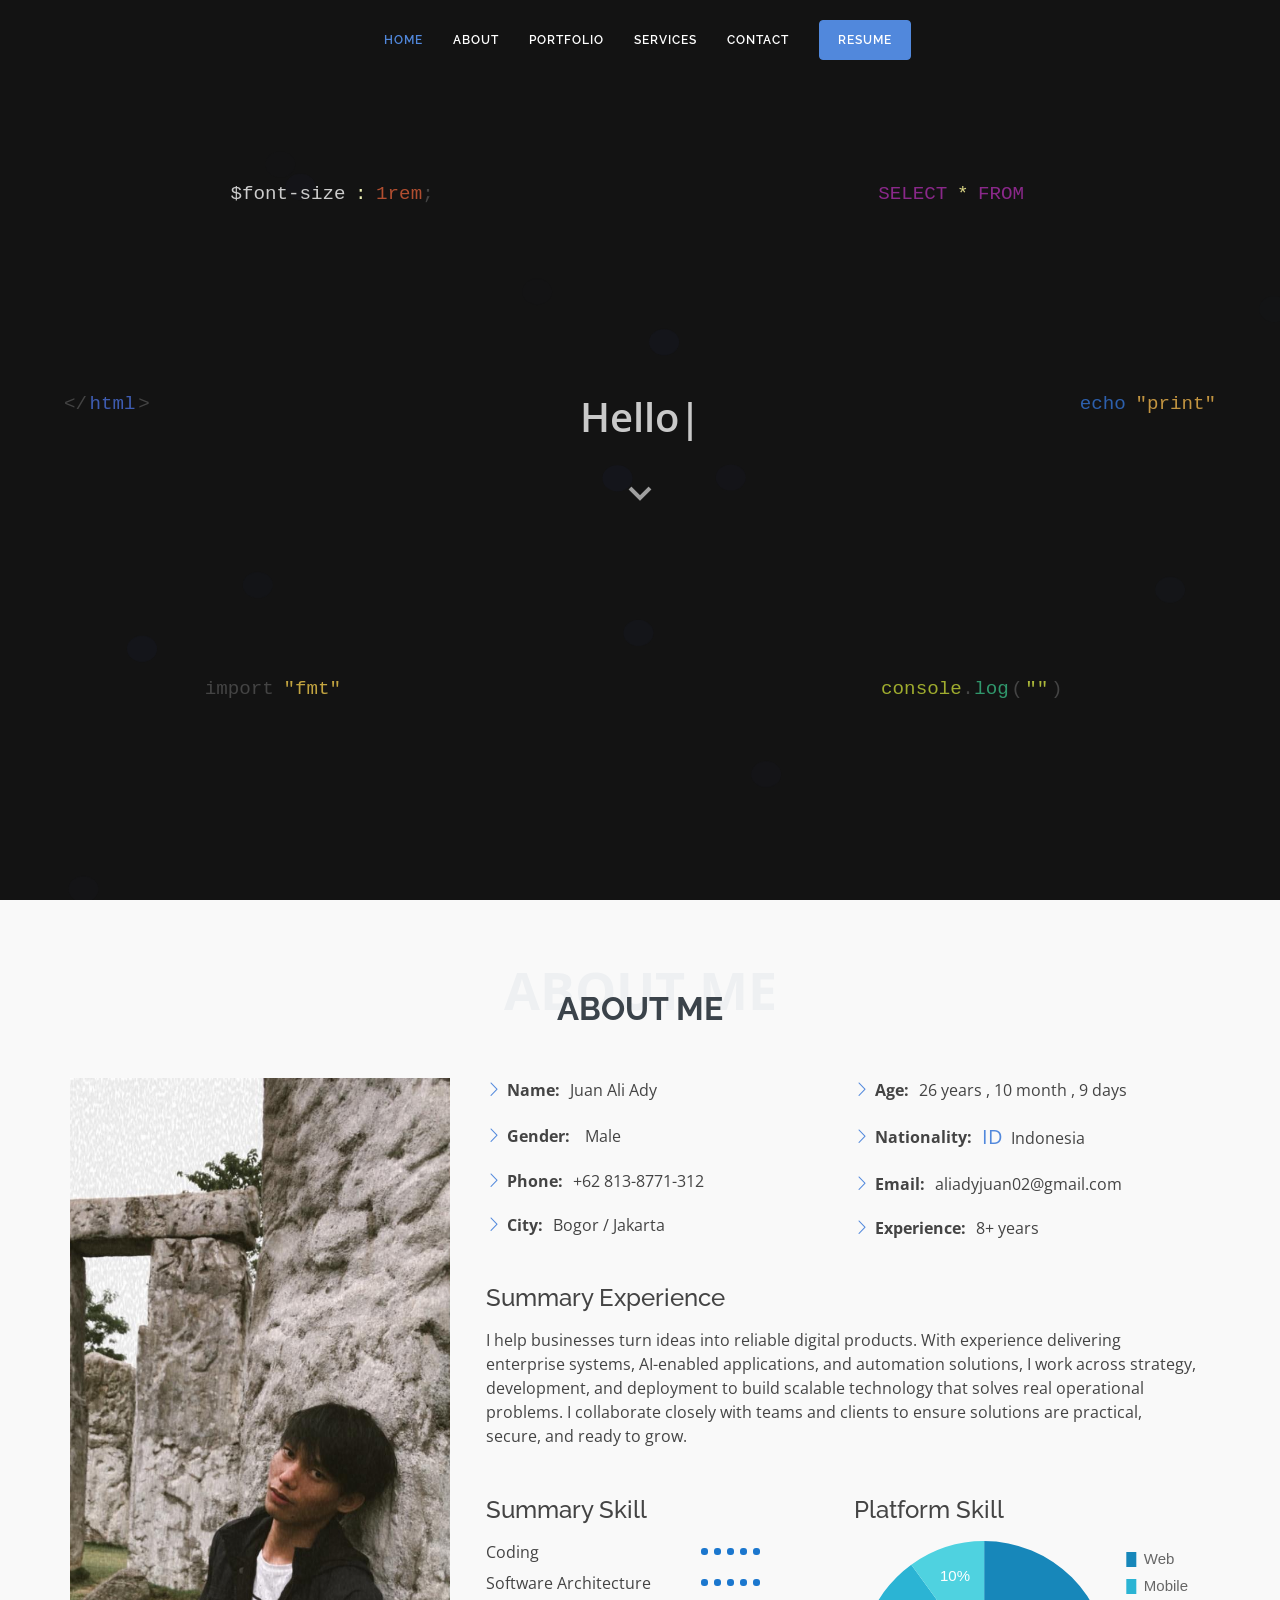
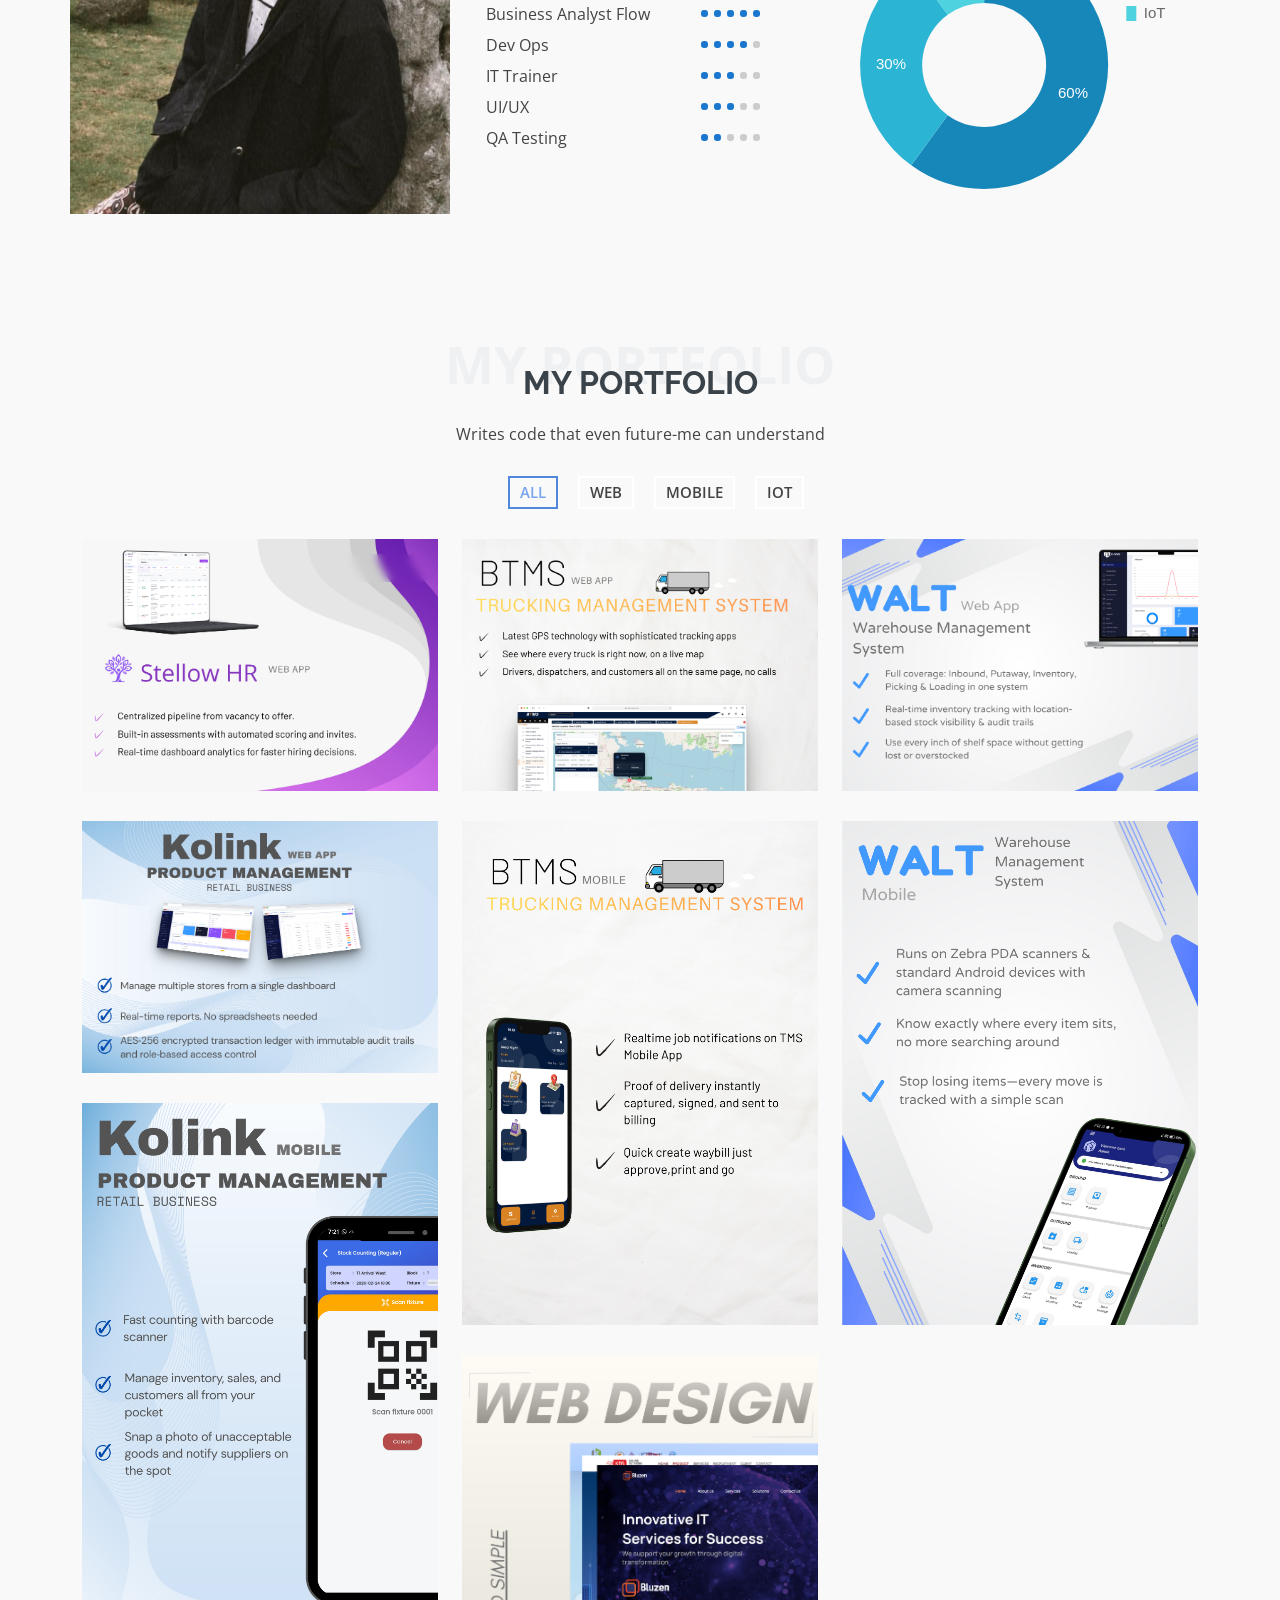
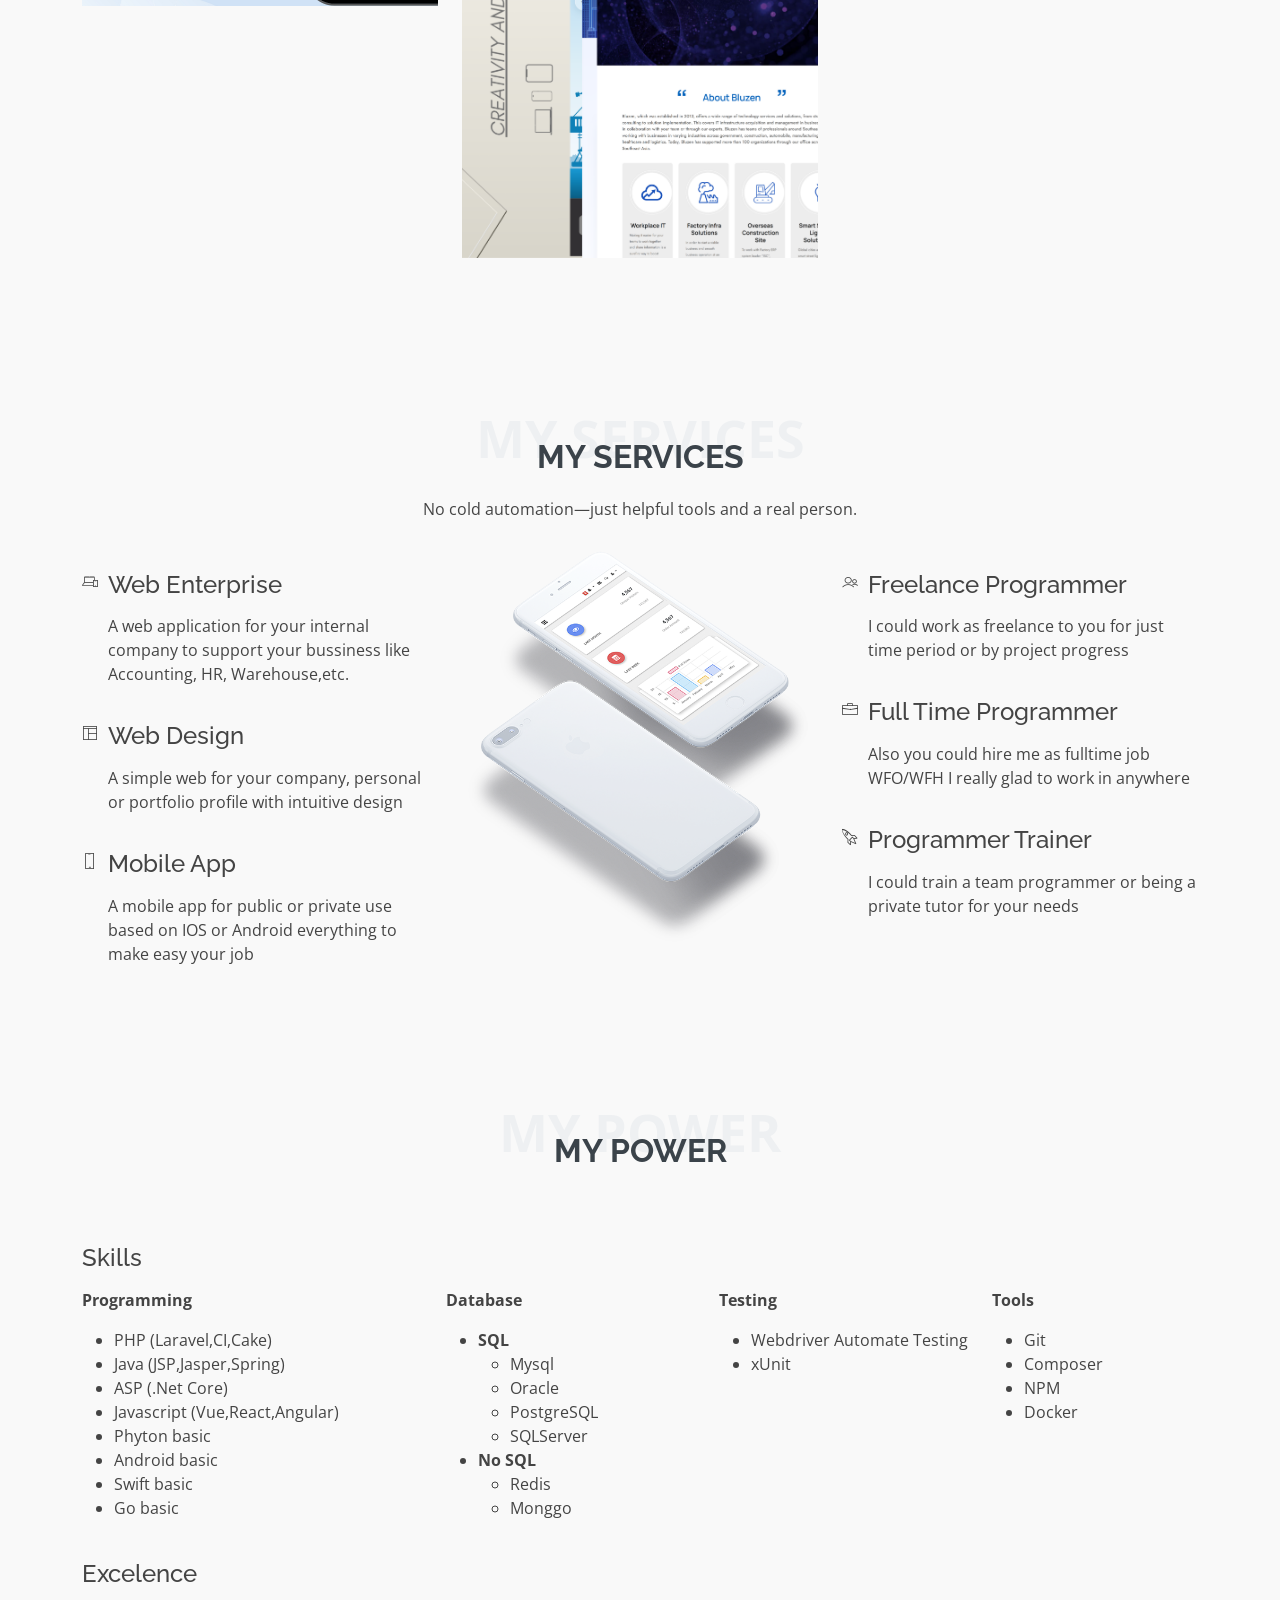
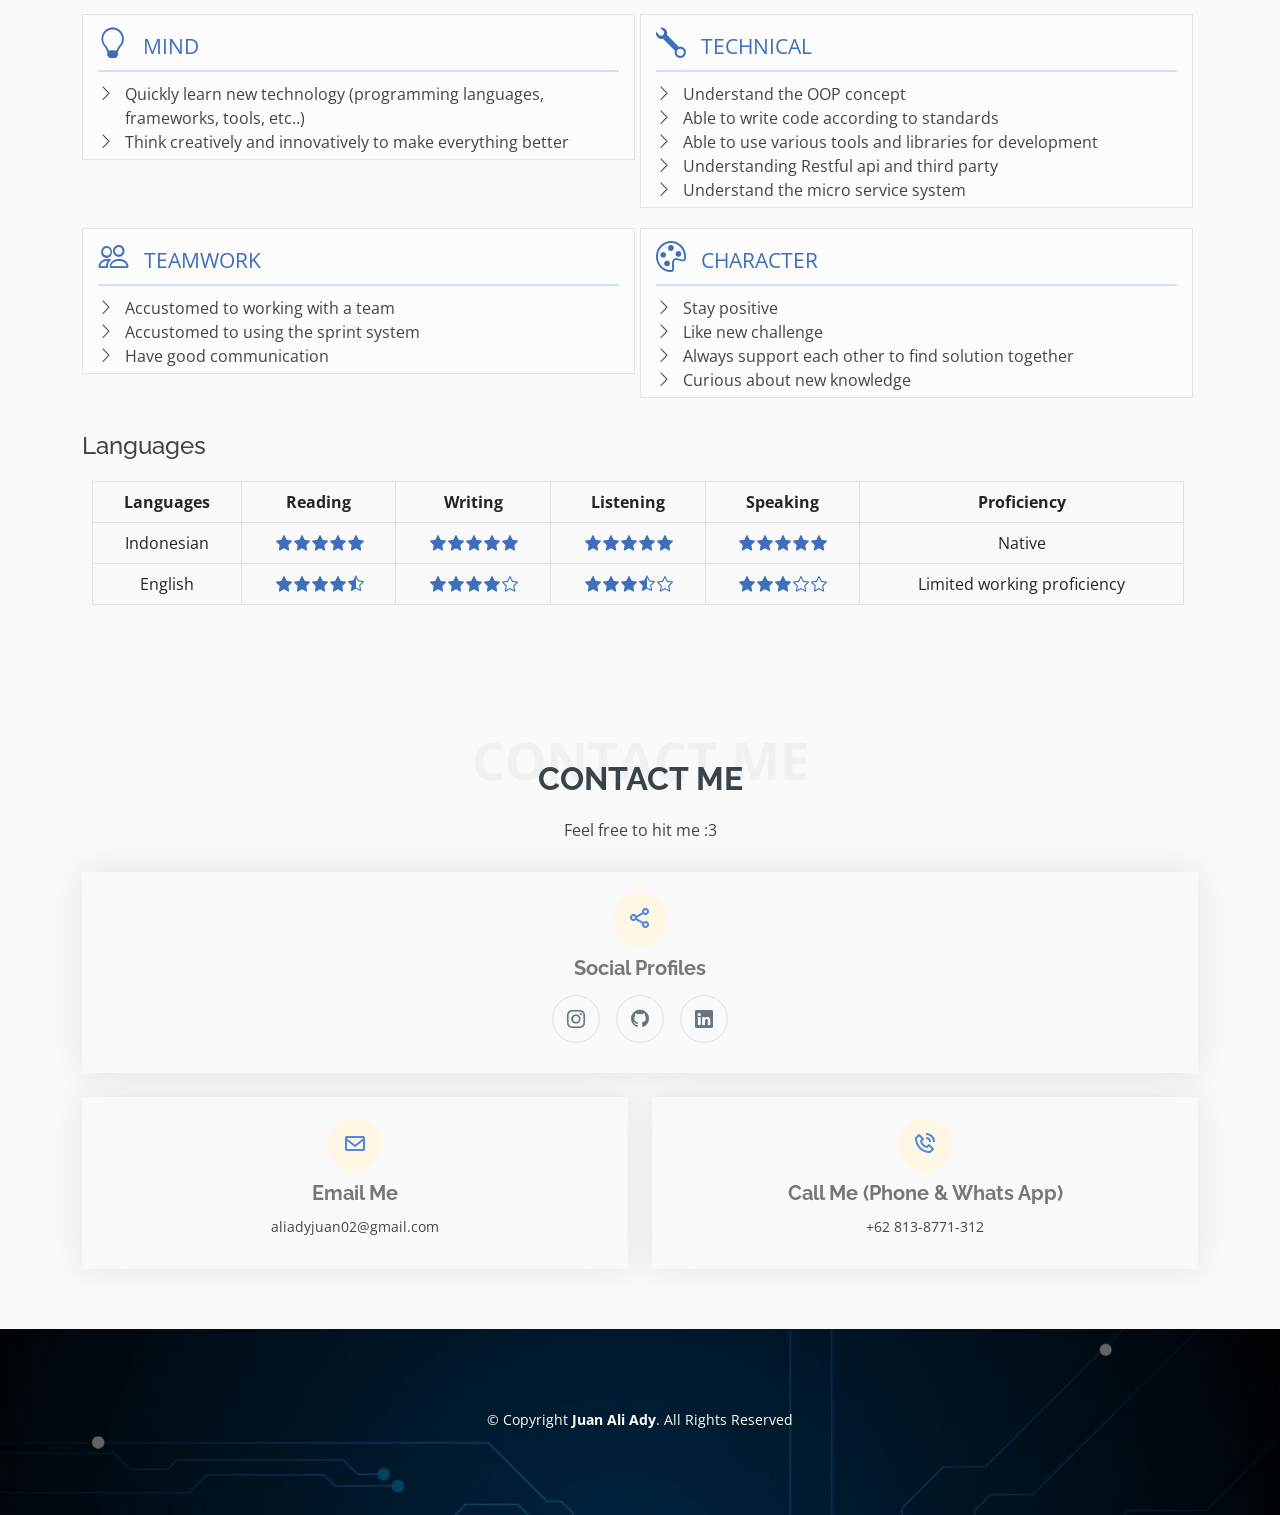
<file: index.html>
﻿<!DOCTYPE html>
<html lang="en">

<head>
  <meta charset="utf-8">
  <meta content="width=device-width, initial-scale=1.0" name="viewport">

  <title>Juan Ali Ady | Home</title>
  <meta content="" name="description">
  <meta content="" name="keywords">

  <!-- Favicons -->
  <link href="assets/img/favicon.ico" rel="icon">
  <link href="assets/img/apple-touch-icon.png" rel="apple-touch-icon">

  <!-- Google Fonts -->
  <link rel="preconnect" href="https://fonts.googleapis.com">
  <link rel="preconnect" href="https://fonts.gstatic.com" crossorigin>
  <link href="https://fonts.googleapis.com/css2?family=Poppins:wght@300&display=swap" rel="stylesheet">
  <link href="https://fonts.googleapis.com/css?family=Open+Sans:300,300i,400,400i,600,600i,700,700i|Raleway:300,300i,400,400i,500,500i,600,600i,700,700i|Satisfy" rel="stylesheet">

  <!-- Vendor CSS Files -->
  <link href="assets/vendor/bootstrap/css/bootstrap.min.css" rel="stylesheet">
  <link href="assets/vendor/bootstrap-icons/bootstrap-icons.css" rel="stylesheet">
  <link href="assets/fonts/line-icons.css" rel="stylesheet">
  <!-- Boxicons -->
  <link href="assets/vendor/boxicons/css/boxicons.min.css" rel="stylesheet">
  <link href="assets/vendor/glightbox/css/glightbox.min.css" rel="stylesheet">
  <link href="assets/vendor/swiper/swiper-bundle.min.css" rel="stylesheet">

  <!-- Template Main CSS File -->
  <link href="assets/css/style.css" rel="stylesheet">
  <link href="assets/css/custom.css" rel="stylesheet">

  <!-- =======================================================
  * Template Name: Laura - v4.3.0
  * Template URL: https://bootstrapmade.com/laura-free-creative-bootstrap-theme/
  * Author: BootstrapMade.com
  * License: https://bootstrapmade.com/license/
  ======================================================== -->
</head>

<body>
  
  <!-- ======= Header ======= -->
  <header id="header" class="fixed-top d-flex justify-content-center align-items-center header-transparent">

    <nav id="navbar" class="navbar">
      <ul>
        <li><a class="nav-link scrollto active" href="#hero">Home</a></li>
        <li><a class="nav-link scrollto" href="#about">About</a></li>
        <li><a class="nav-link scrollto " href="#portfolio">Portfolio</a></li>
        <li><a class="nav-link scrollto" href="#services">Services</a></li>
        <li><a class="nav-link scrollto" href="#contact">Contact</a></li>
        <li><a class="nav-link resume-btn" href="https://drive.google.com/file/d/1owgKoF2Ku5HSDx221BEok66FUYMgCGmO/view?usp=sharing" target="_blank">Resume</a></li>
      </ul>
      <i class="bi bi-list mobile-nav-toggle"></i>
    </nav><!-- .navbar -->

  </header><!-- End Header -->

  <!-- ======= Hero Section ======= -->
  <section id="hero">
    <div id="particles-js"></div> <!-- stats - count particles --> 
    <!-- <div class="count-particles"> </div> -->
      <!-- <span class="js-count-particles">--</span> particles </div> -->
    <div class="hero-container">
      <!-- <span class="hero-subtitle">Hi</span>  -->
      <p class="hero-subtitle"><span class="typed" data-typed-items="Hello || My name is Juan Ali Ady || I am Software Developer || Nice to meet you XD"></span></p>
      <a href="#about" class="btn-scroll scrollto" title="Scroll Down"><i class="bx bx-chevron-down"></i></a>
      <span id="python-text" class="decoration-text floating-1">
        <span style="color: #883577;"> def</span> 
        <span style="color: #b5bd4a;">fib</span>
        (<span style="color: #d09345;">n</span>):
      </span>

      <span id="sql-text" class="decoration-text">
        <span style="color: #8a288a;">SELECT</span> 
        <span style="color: #dbd685;">*</span>
        <span style="color: #8a288a;">FROM</span>
      </span>

      <span id="sass-text" class="decoration-text">
        <span style="color: #cccccc;">$font-size</span> 
        <span style="color: #ecf0b4;">:</span>
        <span style="color: #b14e30;"> 1rem</span>;
      </span>

      <span id="html-text" class="decoration-text">
        &lt;/
        <span style="color: #3e5cb1;margin-left: -7px;">html</span>
        <span style="margin-left: -7px;">&gt;</span>
      </span>

      <span id="go-text" class="decoration-text">
        import
        <span style="color: #c2a440;">"fmt"</span>
      </span>

      <span id="php-text" class="decoration-text">
        <span style="color: #2d60ad;">echo </span>
        <span style="color: #c29440">"print"</span>
      </span>

      <span id="js-text" class="decoration-text">
        <span style="color: #9fac2e;">console</span>
        <span style="margin-left: -9px;">.</span>
        <span style="color: #30976c;margin-left: -9px;">log </span>
        <span style="margin-left: -7px;">(</span>
        <span style="color: #adb93a;margin-left: -7px;">"" </span>
        <span style="margin-left: -7px;">)</span>
        
        
      </span>

      <span id="c-sharp-text" class="decoration-text">
        <span style="color: #2c1e80;">public class</span>
        <span style="color: #30976c;">List</span>
        <span style="margin-left: -9px;">&lt;</span>
        <span style="color: #a57f2e;margin-left: -9px;">T</span>
        <span style="margin-left: -9px;">&gt;</span>
        <span style="margin-left: -7px;">{ }</span>
      </span>
    </div>
  </section><!-- End Hero -->

  <main id="main">

    <!-- ======= About Me Section ======= -->
    <section id="about" class="about">
      <div class="container">

        <div class="section-title">
          <span>About Me</span>
          <h2>About Me</h2>
          <!-- <p>Sit sint consectetur velit quisquam cupiditate impedit suscipit alias</p> -->
        </div>

        <div class="row">
          <div class="image col-lg-4 col-md-6 d-flex align-items-stretch justify-content-center justify-content-lg-start"></div>
          <div class="col-lg-8 col-md-6 d-flex flex-column align-items-stretch">
            <div class="content ps-lg-4 d-flex flex-column justify-content-center">
              <div class="row">
                <div class="col-lg-6">
                  <ul>
                    <li><i class="bi bi-chevron-right"></i> <strong>Name:</strong> <span>Juan Ali Ady</span></li>
                    <li><i class="bi bi-chevron-right"></i> <strong>Gender:</strong> <span><span style="color: #5188dc; margin-right: 5px; font-size: 18px;"> </span>Male</span></li>
                    <li><i class="bi bi-chevron-right"></i> <strong>Phone:</strong> <span>+62 813-8771-312</span></li>
                    <li><i class="bi bi-chevron-right"></i> <strong>City:</strong> <span>Bogor / Jakarta</span></li>
                  </ul>
                </div>
                <div class="col-lg-6">
                  <ul>
                    <li><i class="bi bi-chevron-right"></i> <strong>Age:</strong> <span id="myAge"></span></li>
                    <li><i class="bi bi-chevron-right"></i> <strong>Nationality:</strong> <span><span style="color: #5188dc; margin-right: 8px; font-size: 20px;">ID</span><span id="myGender">Indonesia</span></span></li>
                    <li><i class="bi bi-chevron-right"></i> <strong>Email:</strong> <span>aliadyjuan02@gmail.com</span></li>
                    <li><i class="bi bi-chevron-right"></i> <strong>Experience:</strong> <span id="myExperience">8+ years</span></li>
                  </ul>
                </div>
              </div>
              <div class="col-lg-12 mt-4 mb-4">
                <h4>Summary Experience</h4>
                <p>I help businesses turn ideas into reliable digital products. With experience delivering enterprise systems, AI-enabled applications, and automation solutions, I work across strategy, development, and deployment to build scalable technology that solves real operational problems. I collaborate closely with teams and clients to ensure solutions are practical, secure, and ready to grow.</p>
              </div>
              <div class="row">
                <div class="col-lg-6 mt-4 mb-4">
                  <h4>Summary Skill</h4>
                  <div class="summary-skill">
                    <div class="row summary-skill-item">
                      <div class="col-lg-7">
                        Coding
                      </div>
                      <div class="col-lg-5">
                        <div class="dot active"></div>
                        <div class="dot active"></div>
                        <div class="dot active"></div>
                        <div class="dot active"></div>
                        <div class="dot active"></div>
                      </div>
                    </div>
  
                    <div class="row summary-skill-item">
                      <div class="col-lg-7">
                        Software Architecture
                      </div>
                      <div class="col-lg-5">
                        <div class="dot active"></div>
                        <div class="dot active"></div>
                        <div class="dot active"></div>
                        <div class="dot active"></div>
                        <div class="dot active"></div>
                      </div>
                    </div>

                    <div class="row summary-skill-item">
                      <div class="col-lg-7">
                        Business Analyst Flow
                      </div>
                      <div class="col-lg-5">
                        <div class="dot active"></div>
                        <div class="dot active"></div>
                        <div class="dot active"></div>
                        <div class="dot active"></div>
                        <div class="dot active"></div>
                      </div>
                    </div>

                    <div class="row summary-skill-item">
                      <div class="col-lg-7">
                        Dev Ops
                      </div>
                      <div class="col-lg-5">
                        <div class="dot active"></div>
                        <div class="dot active"></div>
                        <div class="dot active"></div>
                        <div class="dot active"></div>
                        <div class="dot"></div>
                      </div>
                    </div>

                    <div class="row summary-skill-item">
                      <div class="col-lg-7">
                        IT Trainer
                      </div>
                      <div class="col-lg-5">
                        <div class="dot active"></div>
                        <div class="dot active"></div>
                        <div class="dot active"></div>
                        <div class="dot"></div>
                        <div class="dot"></div>
                      </div>
                    </div>

                    <div class="row summary-skill-item">
                      <div class="col-lg-7">
                        UI/UX
                      </div>
                      <div class="col-lg-5">
                        <div class="dot active"></div>
                        <div class="dot active"></div>
                        <div class="dot active"></div>
                        <div class="dot"></div>
                        <div class="dot"></div>
                      </div>
                    </div>
  
                    <div class="row summary-skill-item">
                      <div class="col-lg-7">
                        QA Testing
                      </div>
                      <div class="col-lg-5">
                        <div class="dot active"></div>
                        <div class="dot active"></div>
                        <div class="dot"></div>
                        <div class="dot"></div>
                        <div class="dot"></div>
                      </div>
                    </div>
   
                  </div>
                </div>
                <div class="col-lg-6 mt-4 mb-4">
                  <h4>Platform Skill</h4>
                  <div class="wrapper">
                    <canvas id="myChart"></canvas>
                  </div>
              </div>
            </div>
          </div>
        </div>
        </div>

      </div>
    </section><!-- End About Me Section -->

    <!-- ======= My Portfolio Section ======= -->
    <section id="portfolio" class="portfolio">
      <div class="container">

        <div class="section-title">
          <span>My Portfolio</span>
          <h2>My Portfolio</h2>
          <p>Writes code that even future-me can understand</p>
        </div>

        <ul id="portfolio-flters" class="d-flex justify-content-center">
          <li data-filter="*" class="filter-active">All</li>
          <li data-filter=".filter-web">Web</li>
          <li data-filter=".filter-mobile">Mobile</li>
          <li data-filter=".filter-iot">IoT</li>
        </ul>

        <div class="row portfolio-container">

          <div class="col-lg-4 col-md-6 portfolio-item filter-web">
            <div class="live-demo-badge" title="Live Demo">
              <span class="blink-dot"></span> Live Demo
            </div>
            <div class="portfolio-img">
              <a href="portfolio-details.html?id=stellow-hr">
                <img src="assets/img/portfolio/Stellow-HR/Stellow HR.png" class="img-fluid" alt="Stellow HR">
              </a>
            </div>
            <div class="portfolio-info">
              <h4><a href="portfolio-details.html?id=stellow-hr" style="color: #fff;">Stellow HR</a></h4>
              <p>Web Application</p>
              <a href="assets/img/portfolio/Stellow-HR/Stellow HR.png" data-gallery="portfolioGallery" class="portfolio-lightbox preview-link" title="Stellow HR"><i class="bx bx-search-plus"></i></a>
              <a href="https://stellow.site" target="_blank" class="details-link" title="Live Demo"><i class="bx bx-link"></i></a>
            </div>
          </div>

          <a href="portfolio-details.html?id=btms-web" title="More Details">
            <div class="col-lg-4 col-md-6 portfolio-item filter-web">
              <div class="portfolio-img"><img src="assets/img/portfolio/BTMS-Web/cover.png" class="img-fluid" alt="BTMS Web"></div>
              <div class="portfolio-info">
                <h4>BTMS Web</h4>
                <p>Web Application</p>
                <a href="assets/img/portfolio/BTMS-Web/cover.png" data-gallery="portfolioGallery" class="portfolio-lightbox preview-link" title="BTMS Web"><i class="bx bx-search-plus"></i></a>
              </div>
            </div>
          </a>

          <a href="portfolio-details.html?id=kwms-web" title="More Details">
            <div class="col-lg-4 col-md-6 portfolio-item filter-web">
              <div class="portfolio-img"><img src="assets/img/portfolio/KWMS-Web/cover.png" class="img-fluid" alt="KWMS Web"></div>
              <div class="portfolio-info">
                <h4>Walt Web</h4>
                <p>Web Application</p>
                <a href="assets/img/portfolio/KWMS-Web/cover.png" data-gallery="portfolioGallery" class="portfolio-lightbox preview-link" title="KWMS Web"><i class="bx bx-search-plus"></i></a>
              </div>
            </div>
          </a>

          <a href="portfolio-details.html?id=shilla-pms-web" title="More Details">
            <div class="col-lg-4 col-md-6 portfolio-item filter-web">
              <div class="portfolio-img"><img src="assets/img/portfolio/Shilla PMS-Web/cover.png" class="img-fluid" alt="Shilla PMS Web"></div>
              <div class="portfolio-info">
                <h4>Kolink PMS Web</h4>
                <p>Web Application</p>
                <a href="assets/img/portfolio/Shilla PMS-Web/Screenshot 2026-06-28 190756.png" data-gallery="portfolioGallery" class="portfolio-lightbox preview-link" title="Shilla PMS Web"><i class="bx bx-search-plus"></i></a>
                
              </div>
            </div>
          </a>
          

          <a href="portfolio-details.html?id=btms-mobile" title="More Details">
            <div class="col-lg-4 col-md-6 portfolio-item filter-mobile">
              <div class="portfolio-img"><img src="assets/img/portfolio/BTMS-Mobile/cover.png" class="img-fluid" alt="BTMS Mobile"></div>
              <div class="portfolio-info">
                <h4>BTMS Mobile</h4>
                <p>Mobile Application</p>
                <a href="assets/img/portfolio/BTMS-Mobile/cover.png" data-gallery="portfolioGallery" class="portfolio-lightbox preview-link" title="BTMS Mobile"><i class="bx bx-search-plus"></i></a>
              </div>
            </div>
          </a>

          <a href="portfolio-details.html?id=kwms-mobile" title="More Details">
            <div class="col-lg-4 col-md-6 portfolio-item filter-mobile">
              <div class="portfolio-img"><img src="assets/img/portfolio/KWMS-Mobile/cover.png" class="img-fluid" alt="KWMS Mobile"></div>
              <div class="portfolio-info">
                <h4>KWMS Mobile</h4>
                <p>Mobile Application</p>
                <a href="assets/img/portfolio/KWMS-Mobile/cover.png" data-gallery="portfolioGallery" class="portfolio-lightbox preview-link" title="KWMS Mobile"><i class="bx bx-search-plus"></i></a>
              </div>
            </div>
          </a>

          <a href="portfolio-details.html?id=shilla-pms-mobile" title="More Details">
            <div class="col-lg-4 col-md-6 portfolio-item filter-mobile">
              <div class="portfolio-img"><img src="assets/img/portfolio/Shilla PMS-Mobile/cover.png" class="img-fluid" alt="Shilla PMS Mobile"></div>
              <div class="portfolio-info">
                <h4>Kolink PMS Mobile</h4>
                <p>Mobile Application</p>
                <a href="assets/img/portfolio/Shilla PMS-Mobile/cover.png" data-gallery="portfolioGallery" class="portfolio-lightbox preview-link" title="Shilla PMS Mobile"><i class="bx bx-search-plus"></i></a>
              </div>
            </div>
          </a>

          <a href="portfolio-details.html?id=client-design" title="More Details">
            <div class="col-lg-4 col-md-6 portfolio-item filter-web">
              <div class="portfolio-img"><img src="assets/img/portfolio/Client-Design/cover.png" class="img-fluid" alt="Client Design"></div>
              <div class="portfolio-info">
                <h4>Client Design</h4>
                <p>Web Design</p>
                <a href="assets/img/portfolio/Client-Design/cover.png" data-gallery="portfolioGallery" class="portfolio-lightbox preview-link" title="Client Design"><i class="bx bx-search-plus"></i></a>
              </div>
            </div>
          </a>

        </div>

      </div>
    </section>
    <!-- End My Portfolio Section -->

    <section id="services" class="section-padding">
      <div class="container">
        <div class="section-title">
          <span>My Services</span>
          <h2>My Services</h2>
          <p>No cold automation—just helpful tools and a real person.</p>
        </div>
        <div class="row">
          <div class="col-lg-4 col-md-12 col-sm-12 col-xs-12">
            <div class="content-left">
              <div class="box-item wow fadeInLeft animated" data-wow-delay="0.3s" style="visibility: visible;-webkit-animation-delay: 0.3s; -moz-animation-delay: 0.3s; animation-delay: 0.3s;">
                <span class="icon">
                  <i class="lni-laptop-phone"></i>

                </span>
                <div class="text">
                  <h4>Web Enterprise</h4>
                  <p>A web application for your internal company to support your bussiness like Accounting, HR, Warehouse,etc.</p>
                </div>
              </div>
              <div class="box-item wow fadeInLeft animated" data-wow-delay="0.6s" style="visibility: visible;-webkit-animation-delay: 0.6s; -moz-animation-delay: 0.6s; animation-delay: 0.6s;">
                <span class="icon">
                  <i class="lni-layout"></i>


                </span>
                <div class="text">
                  <h4>Web Design</h4>
                  <p>A simple web for your company, personal or portfolio profile with intuitive design</p>
                </div>
              </div>
              <div class="box-item wow fadeInLeft animated" data-wow-delay="0.9s" style="visibility: visible;-webkit-animation-delay: 0.9s; -moz-animation-delay: 0.9s; animation-delay: 0.9s;">
                <span class="icon">
                  <i class="lni-mobile"></i>
                </span>
                <div class="text">
                  <h4>Mobile App</h4>
                  <p>A mobile app for public or private use based on IOS or Android everything to make easy your job</p>
                </div>
              </div>
            </div>
          </div>
          <div class="col-lg-4 col-md-12 col-sm-12 col-xs-12">
            <div class="show-box wow fadeInUp animated" data-wow-delay="0.3s" style="visibility: visible;-webkit-animation-delay: 0.3s; -moz-animation-delay: 0.3s; animation-delay: 0.3s;">
              <img src="assets/img/service/intro-mobile.png" class="img-fluid" alt ="img_preview">
            </div>
          </div>
          <div class="col-lg-4 col-md-12 col-sm-12 col-xs-12">
            <div class="content-right">
              <div class="box-item wow fadeInRight animated" data-wow-delay="0.3s" style="visibility: visible;-webkit-animation-delay: 0.3s; -moz-animation-delay: 0.3s; animation-delay: 0.3s;">
                <span class="icon">
                  <i class="lni-users"></i>
                </span>
                <div class="text">
                  <h4>Freelance Programmer</h4>
                  <p>I could work as freelance to you for just time period or by project progress</p>
                </div>
              </div>
              <div class="box-item wow fadeInRight animated" data-wow-delay="0.6s" style="visibility: visible;-webkit-animation-delay: 0.6s; -moz-animation-delay: 0.6s; animation-delay: 0.6s;">
                <span class="icon">
                  <i class="lni-briefcase"></i>

                </span>
                <div class="text">
                  <h4>Full Time Programmer</h4>
                  <p>Also you could hire me as fulltime job WFO/WFH I really glad to work in anywhere</p>
                </div>
              </div>
              <div class="box-item wow fadeInRight animated" data-wow-delay="0.9s" style="visibility: visible;-webkit-animation-delay: 0.9s; -moz-animation-delay: 0.9s; animation-delay: 0.9s;">
                <span class="icon">
                  <i class="lni-rocket"></i>

                </span>
                <div class="text">
                  <h4>Programmer Trainer</h4>
                  <p>I could train a team programmer or being a private tutor for your needs</p>
                </div>
              </div>
            </div>
          </div>
        </div>
      </div>
    </section>

    <!-- ======= About Me Section ======= -->
    <section id="about" class="about">
      <div class="container">

        <div class="section-title">
          <span>My Power</span>
          <h2>My Power</h2>
          <!-- <p>Sit sint consectetur velit quisquam cupiditate impedit suscipit alias</p> -->
        </div>

        <div class="row col-12 mt-4">
          <div class="col-lg-12 row">
            <h4>Skills</h4>
            <div class="col-12 col-lg-4 skill-section">
              <b>Programming</b>
              <p>
              <ul>
                <li>PHP (Laravel,CI,Cake)</li>
                <li>Java (JSP,Jasper,Spring)</li>
                <li>ASP (.Net Core)</li>
                <li>Javascript (Vue,React,Angular)</li>
                <li>Phyton basic</li>
                <li>Android basic</li>
                <li>Swift basic</li>
                <li>Go basic</li>
              </ul>
              </p>
            </div>

            <div class="col-12 col-lg-3 skill-section">
              <b>Database</b>
              <p>
              <ul>
                <li> 
                  <b>SQL</b> 
                  <ul>
                    <li>Mysql</li>
                    <li>Oracle</li>
                    <li>PostgreSQL</li>
                    <li>SQLServer</li>
                  </ul>
                </li>
                <li> 
                  <b>No SQL</b> 
                  <ul>
                    <li>Redis</li>
                    <li>Monggo</li>
                  </ul>
                </li>
              </ul>
              
              </p>
            </div>

            <div class="col-12 col-lg-3 skill-section">
              <b>Testing</b>
              <p>
              <ul>
                <li>Webdriver Automate Testing</li>
                <li>xUnit</li>
              </ul>
              </p>
            </div>
            <div class="col-12 col-lg-2 skill-section">
              <b>Tools</b>
              <p>
              <ul>
                <li>Git</li>
                <li>Composer</li>
                <li>NPM</li>
                <li>Docker</li>
              </ul>
              </p>
            </div>
          </div>
        </div>

        <div class="row col-12 mt-4" style="--bs-gutter-x: 5px">
          <h4>Excelence</h4>
          <div class="col-12 col-lg-6">
            <div class="excelence-item">
              <div class="excelence-title col-12">
                <i class="bi bi-lightbulb"></i><span> MIND </span> 
              </div>
              <div class="excelence-desc col-12">
                <div class="excelence-list row">
                  <div class="excelence-icon"><i class="bi bi-chevron-right"></i></div>
                  <div class="excelence-text">Quickly learn new technology (programming languages, frameworks, tools, etc..)</div>
                </div>
  
                <div class="excelence-list row">
                  <div class="excelence-icon"><i class="bi bi-chevron-right"></i></div>
                  <div class="excelence-text">Think creatively and innovatively to make everything better</div>
                </div>
              </div>
            </div>
          </div>

          <div class="col-12 col-lg-6">
            <div class="excelence-item">
              <div class="excelence-title col-12">
                <i class="bi bi-wrench"></i><span> TECHNICAL </span> 
              </div>
              <div class="excelence-desc col-12">
                <div class="excelence-list row">
                  <div class="excelence-icon"><i class="bi bi-chevron-right"></i></div>
                  <div class="excelence-text">Understand the OOP concept</div>
                </div>
  
                <div class="excelence-list row">
                  <div class="excelence-icon"><i class="bi bi-chevron-right"></i></div>
                  <div class="excelence-text">Able to write code according to standards</div>
                </div>

                <div class="excelence-list row">
                  <div class="excelence-icon"><i class="bi bi-chevron-right"></i></div>
                  <div class="excelence-text">Able to use various tools and libraries for development</div>
                </div>


                <div class="excelence-list row">
                  <div class="excelence-icon"><i class="bi bi-chevron-right"></i></div>
                  <div class="excelence-text">Understanding Restful api and third party</div>
                </div>


                <div class="excelence-list row">
                  <div class="excelence-icon"><i class="bi bi-chevron-right"></i></div>
                  <div class="excelence-text">Understand the micro service system</div>
                </div>
                
              </div>
            </div>
          </div>

          <div class="col-12 col-lg-6">
            <div class="excelence-item">
              <div class="excelence-title col-12">
                <i class="bi bi-people"></i><span> TEAMWORK </span> 
              </div>
              <div class="excelence-desc col-12">
                <div class="excelence-list row">
                  <div class="excelence-icon"><i class="bi bi-chevron-right"></i></div>
                  <div class="excelence-text">Accustomed to working with a team</div>
                </div>
  
                <div class="excelence-list row">
                  <div class="excelence-icon"><i class="bi bi-chevron-right"></i></div>
                  <div class="excelence-text">Accustomed to using the sprint system</div>
                </div>

                <div class="excelence-list row">
                  <div class="excelence-icon"><i class="bi bi-chevron-right"></i></div>
                  <div class="excelence-text">Have good communication</div>
                </div>
              </div>
            </div>
          </div>

          <div class="col-12 col-lg-6">
            <div class="excelence-item">
              <div class="excelence-title col-12">
                <i class="bi bi-palette"></i><span> CHARACTER </span> 
              </div>
              <div class="excelence-desc col-12">
                <div class="excelence-list row">
                  <div class="excelence-icon"><i class="bi bi-chevron-right"></i></div>
                  <div class="excelence-text">Stay positive</div>
                </div>
  
                <div class="excelence-list row">
                  <div class="excelence-icon"><i class="bi bi-chevron-right"></i></div>
                  <div class="excelence-text">Like new challenge</div>
                </div>

                <div class="excelence-list row">
                  <div class="excelence-icon"><i class="bi bi-chevron-right"></i></div>
                  <div class="excelence-text">Always support each other to find solution together</div>
                </div>

                <div class="excelence-list row">
                  <div class="excelence-icon"><i class="bi bi-chevron-right"></i></div>
                  <div class="excelence-text">Curious about new knowledge</div>
                </div>
              </div>
            </div>
          </div>
          
        </div>
        <div class="row languages-content col-12 mt-4 pl-2">
          <h4>Languages</h4>
          <div>
            <table class="table table-bordered">
              <thead>
                <tr>
                  <th>Languages</th>
                  <th>Reading</th>
                  <th>Writing</th>
                  <th>Listening</th>
                  <th>Speaking</th>
                  <th>Proficiency</th>
                </tr>
              </thead>
              <tbody>
                <tr>
                  <td>Indonesian</td>
                  <td><i class="bi bi-star-fill"></i><i class="bi bi-star-fill"></i><i class="bi bi-star-fill"></i><i class="bi bi-star-fill"></i><i class="bi bi-star-fill"></i></td>
                  <td><i class="bi bi-star-fill"></i><i class="bi bi-star-fill"></i><i class="bi bi-star-fill"></i><i class="bi bi-star-fill"></i><i class="bi bi-star-fill"></i></td>
                  <td><i class="bi bi-star-fill"></i><i class="bi bi-star-fill"></i><i class="bi bi-star-fill"></i><i class="bi bi-star-fill"></i><i class="bi bi-star-fill"></i></td>
                  <td><i class="bi bi-star-fill"></i><i class="bi bi-star-fill"></i><i class="bi bi-star-fill"></i><i class="bi bi-star-fill"></i><i class="bi bi-star-fill"></i></td>
                  <td>Native</td>
                </tr>
                <tr>
                  <td>English</td>
                  <td><i class="bi bi-star-fill"></i><i class="bi bi-star-fill"></i><i class="bi bi-star-fill"></i><i class="bi bi-star-fill"></i><i class="bi bi-star-half"></i></td>
                  <td><i class="bi bi-star-fill"></i><i class="bi bi-star-fill"></i><i class="bi bi-star-fill"></i><i class="bi bi-star-fill"></i><i class="bi bi-star"></i></td>
                  <td><i class="bi bi-star-fill"></i><i class="bi bi-star-fill"></i><i class="bi bi-star-fill"></i><i class="bi bi-star-half"></i><i class="bi bi-star"></i></td>
                  <td><i class="bi bi-star-fill"></i><i class="bi bi-star-fill"></i><i class="bi bi-star-fill"></i><i class="bi bi-star"></i><i class="bi bi-star"></i></td>
                  <td>Limited working proficiency</td>
                </tr>
              </tbody>
            </table>
          </div>
          
        </div>

      </div>
    </section><!-- End About Me Section -->

    <!-- ======= Testimonials Section ======= -->
    <!--   -->
    <!-- End Testimonials Section -->

    

    <!-- ======= Pricing Section ======= -->
    <!-- <section id="pricing" class="pricing">
      <div class="container">

        <div class="section-title">
          <span>Pricing</span>
          <h2>Pricing</h2>
          <p>Sit sint consectetur velit quisquam cupiditate impedit suscipit alias</p>
        </div>

        <div class="row">

          <div class="col-lg-3 col-md-6">
            <div class="box">
              <h3>Free</h3>
              <h4><sup>$</sup>0<span> / month</span></h4>
              <ul>
                <li>Aida dere</li>
                <li>Nec feugiat nisl</li>
                <li>Nulla at volutpat dola</li>
                <li class="na">Pharetra massa</li>
                <li class="na">Massa ultricies mi</li>
              </ul>
              <div class="btn-wrap">
                <a href="#" class="btn-buy">Buy Now</a>
              </div>
            </div>
          </div>

          <div class="col-lg-3 col-md-6 mt-4 mt-md-0">
            <div class="box featured">
              <h3>Business</h3>
              <h4><sup>$</sup>19<span> / month</span></h4>
              <ul>
                <li>Aida dere</li>
                <li>Nec feugiat nisl</li>
                <li>Nulla at volutpat dola</li>
                <li>Pharetra massa</li>
                <li class="na">Massa ultricies mi</li>
              </ul>
              <div class="btn-wrap">
                <a href="#" class="btn-buy">Buy Now</a>
              </div>
            </div>
          </div>

          <div class="col-lg-3 col-md-6 mt-4 mt-lg-0">
            <div class="box">
              <h3>Developer</h3>
              <h4><sup>$</sup>29<span> / month</span></h4>
              <ul>
                <li>Aida dere</li>
                <li>Nec feugiat nisl</li>
                <li>Nulla at volutpat dola</li>
                <li>Pharetra massa</li>
                <li>Massa ultricies mi</li>
              </ul>
              <div class="btn-wrap">
                <a href="#" class="btn-buy">Buy Now</a>
              </div>
            </div>
          </div>

          <div class="col-lg-3 col-md-6 mt-4 mt-lg-0">
            <div class="box">
              <span class="advanced">Advanced</span>
              <h3>Ultimate</h3>
              <h4><sup>$</sup>49<span> / month</span></h4>
              <ul>
                <li>Aida dere</li>
                <li>Nec feugiat nisl</li>
                <li>Nulla at volutpat dola</li>
                <li>Pharetra massa</li>
                <li>Massa ultricies mi</li>
              </ul>
              <div class="btn-wrap">
                <a href="#" class="btn-buy">Buy Now</a>
              </div>
            </div>
          </div>

        </div>

      </div>
    </section> -->
    <!-- End Pricing Section -->

    <!-- ======= Contact Me Section ======= -->
    <section id="contact" class="contact">
      <div class="container">

        <div class="section-title">
          <span>Contact Me</span>
          <h2>Contact Me</h2>
          <p>Feel free to hit me :3</p>
        </div>

        <div class="row">

          <div class="col-lg-12">

            <div class="row">
              <div class="col-md-12">
                <div class="info-box">
                  <i class="bx bx-share-alt"></i>
                  <h3>Social Profiles</h3>
                  <div class="social-links">
                    <a target="_blank" href="https://www.instagram.com/aliadyju/" class="instagram"><i class="bi bi-instagram"></i></a>
                    <a target="_blank" href="https://github.com/juanaliady" class="github"><i class="bi bi-github"></i></a>
                    <a target="_blank" href="https://www.linkedin.com/in/juan-ali-ady/" class="linkedin"><i class="bi bi-linkedin"></i></a>
                  </div>
                </div>
              </div>
              <div class="col-md-6">
                <div class="info-box mt-4">
                  <i class="bx bx-envelope"></i>
                  <h3>Email Me</h3>
                  <p>aliadyjuan02@gmail.com</p>
                </div>
              </div>
              <div class="col-md-6">
                <div class="info-box mt-4">
                  <i class="bx bx-phone-call"></i>
                  <h3>Call Me (Phone & Whats App)</h3>
                  <p>+62 813-8771-312</p>
                </div>
              </div>
            </div>

          </div>

        </div>

      </div>
    </section><!-- End Contact Me Section -->

  </main><!-- End #main -->

  <!-- ======= Footer ======= -->
  <footer id="footer">
    <div class="container">
      <div class="copyright">
        &copy; Copyright <strong><span>Juan Ali Ady</span></strong>. All Rights Reserved
      </div>
      <div class="credits">
      </div>
    </div>
  </footer>
  <!-- End Footer -->

  <a href="#" class="back-to-top d-flex align-items-center justify-content-center"><i class="bi bi-arrow-up-short"></i></a>

  <!-- Vendor JS Files -->
  <script src="assets/vendor/bootstrap/js/bootstrap.bundle.min.js"></script>
  <script src="assets/vendor/jquery/jquery.min.js"></script>
  <script src="assets/vendor/glightbox/js/glightbox.min.js"></script>
  <script src="assets/vendor/isotope-layout/isotope.pkgd.min.js"></script>
  <script src="assets/vendor/php-email-form/validate.js"></script>
  <script src="assets/vendor/purecounter/purecounter.js"></script>
  <script src="assets/vendor/swiper/swiper-bundle.min.js"></script>
  <script src="assets/vendor/waypoints/noframework.waypoints.js"></script>
  <script src="assets/vendor/typed.js/typed.min.js"></script>
  <script src="assets/vendor/particle.js/particles.min.js"></script>
  <script src="assets/vendor/three.js/stats.min.js"></script>
  <script src="assets/vendor/chart.js/Chart.min.js"></script>
  <script src="assets/vendor/chart.js/chartjs-plugin-datalabels.min.js"></script>


  <!-- Template Main JS File -->
  <script src="assets/js/main.js"></script>
  <script>
    function toggleSpoiler(el) {
      const wrapper = document.getElementById("spoilerSection");
      wrapper.classList.toggle("expanded");
      el.textContent = wrapper.classList.contains("expanded") ? "See less ▲" : "See more ▼";
    }
  </script>
</body>

</html>
</file>
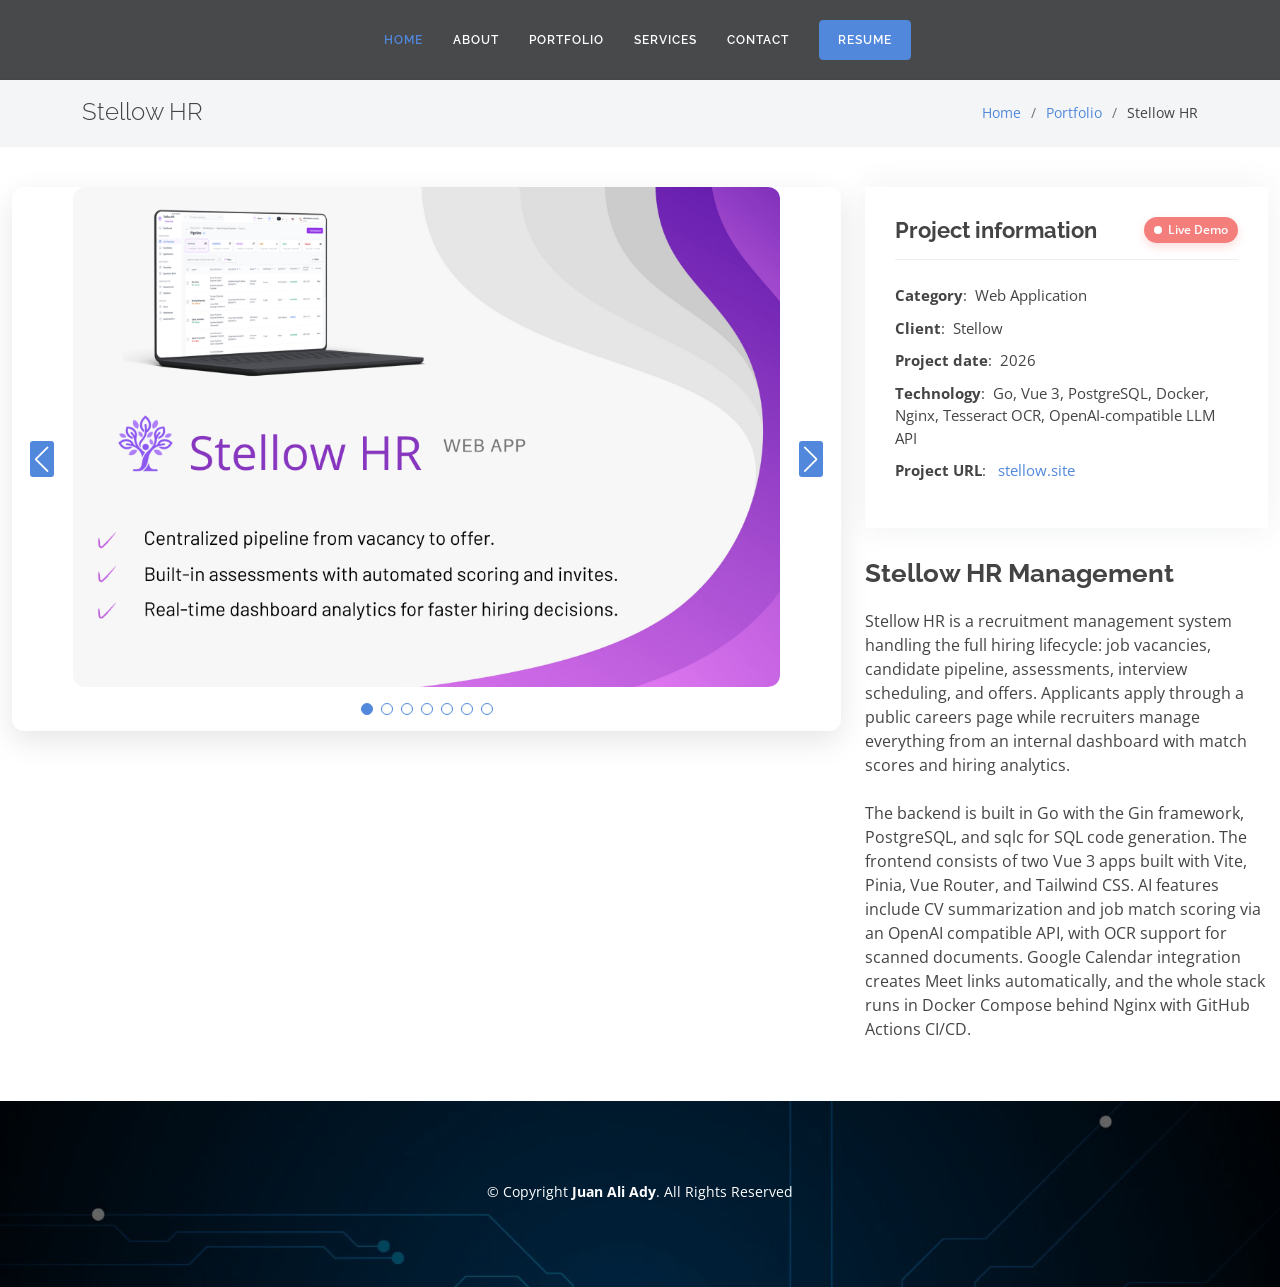
<file: portfolio-details.html>
<!DOCTYPE html>
<html lang="en">

<head>
  <meta charset="utf-8">
  <meta content="width=device-width, initial-scale=1.0" name="viewport">

  <title>Portfolio Details</title>
  <meta content="" name="description">
  <meta content="" name="keywords">

  <!-- Favicons -->
  <link href="assets/img/favicon.ico" rel="icon">
  <link href="assets/img/apple-touch-icon.png" rel="apple-touch-icon">

  <!-- Google Fonts -->
  <link href="https://fonts.googleapis.com/css?family=Open+Sans:300,300i,400,400i,600,600i,700,700i|Raleway:300,300i,400,400i,500,500i,600,600i,700,700i|Satisfy" rel="stylesheet">

  <!-- Vendor CSS Files -->
  <link href="assets/vendor/bootstrap/css/bootstrap.min.css" rel="stylesheet">
  <link href="assets/vendor/bootstrap-icons/bootstrap-icons.css" rel="stylesheet">
  <link href="assets/vendor/boxicons/css/boxicons.min.css" rel="stylesheet">
  <link href="assets/vendor/glightbox/css/glightbox.min.css" rel="stylesheet">
  <link href="assets/vendor/swiper/swiper-bundle.min.css" rel="stylesheet">

  <!-- Template Main CSS File -->
  <link href="assets/css/style.css" rel="stylesheet">
  <style>
    #portfolio-details .container {
      max-width: 100% !important;
    }
  </style>

  <!-- =======================================================
  * Template Name: Laura - v4.3.0
  * Template URL: https://bootstrapmade.com/laura-free-creative-bootstrap-theme/
  * Author: BootstrapMade.com
  * License: https://bootstrapmade.com/license/
  ======================================================== -->
</head>

<body>

  <!-- ======= Header ======= -->
  <header id="header" class="fixed-top d-flex justify-content-center align-items-center ">

    <nav id="navbar" class="navbar">
      <ul>
        <li><a class="nav-link scrollto active" href="./index.html#hero">Home</a></li>
        <li><a class="nav-link scrollto" href="./index.html#about">About</a></li>
        <li><a class="nav-link scrollto " href="./index.html#portfolio">Portfolio</a></li>
        <li><a class="nav-link scrollto" href="./index.html#services">Services</a></li>
        <li><a class="nav-link scrollto" href="./index.html#contact">Contact</a></li>
        <li><a class="nav-link resume-btn" href="https://drive.google.com/file/d/1owgKoF2Ku5HSDx221BEok66FUYMgCGmO/view?usp=sharing" target="_blank">Resume</a></li>

      </ul>
      <i class="bi bi-list mobile-nav-toggle"></i>
    </nav><!-- .navbar -->

  </header><!-- End Header -->

  <main id="main">

    <!-- ======= Breadcrumbs Section ======= -->
    <section class="breadcrumbs">
      <div class="container">

        <div class="d-flex justify-content-between align-items-center">
          <h2 id="portfolio-page-title">Portfolio Details</h2>
          <ol>
            <li><a href="index.html">Home</a></li>
            <li><a href="index.html#portfolio">Portfolio</a></li>
            <li id="portfolio-breadcrumb-title">Portfolio Details</li>
          </ol>
        </div>

      </div>
    </section><!-- Breadcrumbs Section -->

    <!-- ======= Portfolio Details Section ======= -->
    <section id="portfolio-details" class="portfolio-details" data-portfolio-details>
      <div class="container">

          <div class="row gy-4">

            <div class="col-lg-8">
              <div class="portfolio-details-slider swiper-container" style="position: relative; border-radius: 12px; box-shadow: 0 10px 30px rgba(0,0,0,0.1); overflow: hidden;">
                <div class="swiper-wrapper align-items-center">

                  <div class="swiper-slide">
                    <img src="" alt="" style="border-radius: 12px;">
                  </div>

                  <div class="swiper-slide">
                    <img src="" alt="" style="border-radius: 12px;">
                  </div>

                  <div class="swiper-slide">
                    <img src="" alt="" style="border-radius: 12px;">
                  </div>

                </div>
                <div class="swiper-pagination"></div>
                <!-- Navigation buttons -->
                <div class="swiper-button-prev" style="color: #fff; background: #5188dc; padding: 30px 20px; border-radius: 5px; transform: scale(0.6); margin-top: -30px;"></div>
                <div class="swiper-button-next" style="color: #fff; background: #5188dc; padding: 30px 20px; border-radius: 5px; transform: scale(0.6); margin-top: -30px;"></div>
              </div>
            </div>

            <div class="col-lg-4">
              <div class="portfolio-info">
                <div class="d-flex justify-content-between align-items-center mb-4 pb-3" style="border-bottom: 1px solid #eee;">
                  <h3 style="margin-bottom: 0; padding-bottom: 0; border-bottom: none;">Project information</h3>
                  <div id="portfolio-live-demo-container"></div>
                </div>
                <ul id="portfolio-info-list">
                <li><strong class="mr-1">Category</strong>: none</li>
                <li><strong>Client</strong>: none</li>
                <li><strong>Project date</strong>: none0</li>
                <li><strong>Project URL</strong>: <a href="#">none</a></li>
              </ul>
            </div>
            <div class="portfolio-description">
              <h2 id="portfolio-description-title">This is an example of portfolio detail</h2>
              <div id="portfolio-description-text">
                Autem ipsum nam porro corporis rerum. Quis eos dolorem eos itaque inventore commodi labore quia quia. Exercitationem repudiandae officiis neque suscipit non officia eaque itaque enim. Voluptatem officia accusantium nesciunt est omnis tempora consectetur dignissimos. Sequi nulla at esse enim cum deserunt eius.
              </div>
            </div>
          </div>

        </div>

      </div>
    </section><!-- End Portfolio Details Section -->

  </main><!-- End #main -->

  <!-- ======= Footer ======= -->
  <footer id="footer">
    <div class="container">
      <div class="copyright">
        &copy; Copyright <strong><span>Juan Ali Ady</span></strong>. All Rights Reserved
      </div>
      <div class="credits">
      </div>
    </div>
  </footer>
  <!-- End Footer -->

  <a href="#" class="back-to-top d-flex align-items-center justify-content-center"><i class="bi bi-arrow-up-short"></i></a>

  <!-- Vendor JS Files -->
  <script src="assets/vendor/bootstrap/js/bootstrap.bundle.min.js"></script>
  <script src="assets/vendor/glightbox/js/glightbox.min.js"></script>
  <script src="assets/vendor/isotope-layout/isotope.pkgd.min.js"></script>
  <script src="assets/vendor/php-email-form/validate.js"></script>
  <script src="assets/vendor/purecounter/purecounter.js"></script>
  <script src="assets/vendor/swiper/swiper-bundle.min.js"></script>
  <script src="assets/vendor/waypoints/noframework.waypoints.js"></script>

  <!-- Template Main JS File -->
  <script src="assets/data/portfolio-data.js"></script>
  <script src="assets/js/main.js"></script>

</body>

</html>
</file>
<file: assets/css/custom.css>
#hero {
    width: 100%;
    height: 100vh;
    background-color: #131313;
    background-size: cover;
    position: relative;
}

#hero canvas{
  padding: 60px 0px;
}

section{
  background-color: #f9f9f9;
}


h4{
  margin-bottom: 15px;
}

/* 
  =============================================================
    ******************       HOME     *************************
   ============================================================
*/

.decoration-text{
    position: absolute;
    font-family: monospace;
    word-spacing: -2px;
    font-size: 1.2rem;
    /* display: none; */
}

#python-text{
    top: 100px;
    right: 42%;
    display: none;
}

#sql-text{
    top: calc(100vh / 2 - 30vh);
    right: 20%;
}

#sass-text{
    top: calc(100vh / 2 - 30vh);
    left: 18%;
}

#html-text{
    top: calc(100vh / 2 - 60px);
    left: 5%;
}

#go-text{
    top: calc(100vh / 2 + 25vh);
    left: 16%;
}

#php-text{
    top: calc(100vh / 2 - 60px);
    right: 5%;
}

#js-text{
    top: calc(100vh / 2 + 25vh);
    right: 17%;
}

#c-sharp-text{
    top: calc(100vh / 2 - 25vh);
    left: 40%;
    display: none;
}

.floating-1 { 
    animation-name: floating-1;
    animation-duration: 5s;
    animation-iteration-count: infinite;
    animation-timing-function: ease-in-out;
}
 
@keyframes floating-1 {
    0% { transform: translate(0,  0px); }
    50%  { transform: translate(0, 15px); }
    100%   { transform: translate(0, -0px); }   
}

.floating-2 { 
    animation-name: floating-2;
    animation-duration: 4.5s;
    animation-iteration-count: infinite;
    animation-timing-function: ease-in-out;
}
 
@keyframes floating-2 {
    0% { transform: translate(0,  0px); }
    50%  { transform: translate(0, 17px); }
    100%   { transform: translate(0, -0px); }   
}

.floating-3 { 
    animation-name: floating-2;
    animation-duration: 5.2s;
    animation-iteration-count: infinite;
    animation-timing-function: ease-in-out;
}
 
@keyframes floating-3 {
    0% { transform: translate(0,  0px); }
    50%  { transform: translate(0, 13px); }
    100%   { transform: translate(0, -0px); }   
}

.floating-4 { 
    animation-name: floating-2;
    animation-duration: 4.7s;
    animation-iteration-count: infinite;
    animation-timing-function: ease-in-out;
}
 
@keyframes floating-4 {
    0% { transform: translate(0,  0px); }
    50%  { transform: translate(0, 17px); }
    100%   { transform: translate(0, -0px); }   
}

.hero-title {
    color: #fff;
    font-weight: 600;
    font-size: 3rem;
  }
  
  @media (min-width: 768px) {
    .hero-title {
      font-size: 4.5rem;
    }
  }
  
.hero-subtitle {
    font-size: 1.5rem;
    font-weight: 600;
    color: #c9c9c9;
  }
  
  @media (min-width: 768px) {
    .hero-subtitle {
      font-size: 2.5rem;
    }
  }

  #particles-js {
    position: absolute;
    width: 100%;
    height: 100%;
    background-color: transparent;
    background-image: url("");
    background-repeat: no-repeat;
    background-size: cover;
    background-position: 50% 50%;
  } /* ---- stats.js ---- */
  .count-particles {
    background: #000022;
    position: absolute;
    top: 48px;
    left: 0;
    width: 80px;
    color: #13e8e9;
    font-size: 0.8em;
    text-align: left;
    text-indent: 4px;
    line-height: 14px;
    padding-bottom: 2px;
    font-family: Helvetica, Arial, sans-serif;
    font-weight: bold;
  }
  .js-count-particles {
    font-size: 1.1em;
  }
  #stats,
  .count-particles {
    -webkit-user-select: none;
    -moz-user-select: none;
    -ms-user-select: none;
    user-select: none;
    margin-top: 5px;
    margin-left: 5px;
  }
  #stats {
    border-radius: 3px 3px 0 0;
    overflow: hidden;
  }
  .count-particles {
    border-radius: 0 0 3px 3px;
  }

/* 
  =============================================================
    ******************       ABOUT     *************************
   ============================================================
*/
.summary-skill-item div{
  max-height: 24px;
  margin-bottom: 7px;
}
.summary-skill-item .dot{
  width: 7px;
  height: 7px;
  border-radius: 3px;
  background-color: #ccc;
  margin-top: calc(15px - 7px);
  margin-right: 6px;
  float: left;
}
.summary-skill-item .dot.active{
  background-color: #1b77ce;
}

.wrapper, .wrapper2{
  /* width:50%;
  display:block;
  overflow:hidden;
  margin:0 auto;
  padding: 60px 50px;
  border-radius:4px; */
  background: transparent;

  
}

canvas{
  background: transparent;
  height:250px;
}

/* 
  =============================================================
    *****************      MY POWER     ***********************
   ============================================================
*/

.excelence-item{
  /* box-shadow: 0px 0px 2px 1px #777; */
  border: 1px solid #e4e4e4;
  padding: 5px 15px;
  background-color: #fcfcfc;
  margin: 10px 0px;
}

.excelence-title{
  color: #3e6fba;
  font-size: 21px;
  margin-bottom: 10px;
  padding-bottom: 5px;
  border-bottom: 2px solid #cee0fd;
}

.excelence-title i{
  font-size: 30px;
  margin-right: 10px;
}

.excelence-desc ul{
  padding-left: 0px;;
}
.excelence-desc li{
  list-style: none;
}

.excelence-icon, .excelence-text{
  float: left;
}

.excelence-icon{
  width: 5%;
  padding-right: 0px;
}

.excelence-text{
  width: 92%;
}

.languages-content table{
  margin: 5px 10px;
  text-align: center;
}

.languages-content table td i.bi{
  margin-left: 2px;
  color: #3e6fba;
}

/* 
  =============================================================
    *****************     MY RESUME    ***********************
  ============================================================= 
*/

.spoiler-wrapper {
  max-height: 1200px;
  overflow: hidden;
  position: relative;
  transition: max-height 0.3s ease;
}

.spoiler-wrapper.expanded {
  max-height: none;
}

.spoiler-toggle {
  width: 100%;
  font-size: 1.3em;
  color: #007bff;
  cursor: pointer;
  display: inline-block;
  text-align: center;
  margin-top: 10px;
}

/* Optional fade gradient at bottom */
.spoiler-fade {
  content: "";
  position: absolute;
  bottom: 0;
  left: 0;
  height: 60px;
  width: 100%;
  background: linear-gradient(to top, white, rgba(255, 255, 255, 0));
  pointer-events: none;
}

.spoiler-wrapper.expanded .spoiler-fade {
  display: none;
}

/* 
  =============================================================
    *****************     MY SERVICE    ***********************
  ============================================================= 
*/
   #features {
    background: #f9f9f9;
  }
  
  #features .icon {
    display: inline-block;
    width: 60px;
    height: 70px;
    border-radius: 4px;
    text-align: center;
    position: relative;
    z-index: 1;
  }
  
  #features .content-left span {
    float: right;
  }
  
  #features .content-left .text {
    text-align: right;
  }
  
  #features .content-right span {
    float: left;
  }
  
  #features .box-item {
    box-shadow: 0 0 12px #F4F4F4;
    padding: 15px;
    line-height: 22px;
    margin-top: 30px;
    border-radius: 3px;
    background-color: #f9f9f9;
    -webkit-transition: all .3s ease-in-out;
    -mox-transition: all .3s ease-in-out;
    transition: all .3s ease-in-out;
    position: relative;
    top: 0;
  }
  
  #features .box-item .icon {
    text-align: center;
    margin: 12px;
    -webkit-transition: all 0.2s linear;
    -moz-transition: all 0.2s linear;
    -o-transition: all 0.2s linear;
    transition: all 0.2s linear;
  }
  
  #features .box-item .icon i {
    color: #3e6fba;
    font-size: 30px;
    -webkit-transition: all 0.2s linear;
    -moz-transition: all 0.2s linear;
    -o-transition: all 0.2s linear;
    transition: all 0.2s linear;
  }
  
  #features .box-item .text h4 {
    cursor: pointer;
    font-size: 18px;
    font-weight: 500;
    line-height: 22px;
    -webkit-transition: all 0.2s linear;
    -moz-transition: all 0.2s linear;
    -o-transition: all 0.2s linear;
    transition: all 0.2s linear;
  }
  
  #features .box-item .text p {
    font-size: 14px;
    line-height: 26px;
    color: #abacae;
    -webkit-font-smoothing: subpixel-antialiased;
    margin: 0px;
  }
  
  #features .box-item:hover {
    box-shadow: 0 10px 22px 10px rgba(27, 38, 49, 0.1);
  }
  
  #features .box-item:hover h4 {
    color: #5188dc;
  }
  
  #features .show-box {
    margin-top: 50px;
  }
  
  #features .show-box img {
    width: 100%;
  }

  #services .icon {
    margin-right: 10px;
  }

  #services .box-item {
    display: flex;
    margin-top: 20px;
  }


/* -------------------------------------------------------------
   Responsive improvements (mobile & tablet)
   Additive rules only — do not remove any content.
--------------------------------------------------------------*/

@media (max-width: 1200px) {
  .hero-title { font-size: 3.8rem; }
  .hero-subtitle { font-size: 2rem; }


  #services img {
    margin: 20% 0;
  }
}

@media (max-width: 991px) {
  #header {
    align-items: left!important;
    justify-content: left!important;
  }


  /* About image: lower min-height so it doesn't push content too far */
  .about .image { min-height: 250px; background-position: center; }

  /* Make portfolio info flow below the image on mobile/tablet */
  .portfolio .portfolio-item .portfolio-info {
    position: static !important;
    right: auto !important;
    left: auto !important;
    bottom: auto !important;
    opacity: 1 !important;
    visibility: visible !important;
    background: rgba(0, 0, 0, 0.55) !important;
    padding: 12px !important;
    margin-top: 8px;
    border-radius: 4px;
  }

  .portfolio .portfolio-item .portfolio-info .preview-link,
  .portfolio .portfolio-item .portfolio-info .details-link {
    position: static !important;
    right: auto !important;
    top: auto !important;
    display: inline-block;
    margin-left: 8px;
    color: #fff !important;
  }

  /* Canvas & particle areas: reduce height so mobile scrolling is comfortable */
  canvas { height: 200px !important; }
  #particles-js { height: 100% !important; }

  /* Improve mobile nav list spacing */
  .navbar-mobile ul { padding-bottom: 30px; }
}

@media (max-width: 768px) {
  .hero-title { font-size: 2.8rem; }
  .hero-subtitle { font-size: 1.4rem; }
  section { padding: 40px 0; }
  .services .icon { width: 56px; height: 56px; }
  .spoiler-wrapper { max-height: 400px; }
  .spoiler-fade { height: 40px; }
  .languages-content table { margin: 6px 6px; }
  .languages-content div { 
    padding: 0px;
    margin: calc(var(--bs-gutter-x) / 2); 
  }
  .languages-content th { min-width: 7rem; }
  .languages-content th:last-child { max-width: 9rem; }
  canvas { height: 180px !important; }

  #services img {
    margin: 20px 10%;
    width: 80%;
  }

  

  /* 
    =============================================================
      ******************       SCROLL    *************************
    ============================================================= 
  */

  ::-webkit-scrollbar-track
  {
    -webkit-box-shadow: inset 0 0 6px rgba(0,0,0,0.3);
    background-color: #3f3f3f;
  }

  ::-webkit-scrollbar
  {
    height: 4px;
    background-color: #3f3f3f;
  }

  ::-webkit-scrollbar-thumb
  {
    background-color: #3e6fba;
    border: 1px solid #302eb8;
    border-radius: 0px;
  }
}

@media (max-width: 575px) {
  /* Small phones: further reduce hero height & typography */
  #hero { min-height: 60vh; padding-top: 60px; padding-bottom: 60px; }
  .hero-title { font-size: 2rem; }
  .hero-subtitle { font-size: 1rem; }

  /* Ensure about columns stack cleanly */
  .about .content, .about .image {
    width: 100% !important;
    float: none !important;
    margin: 0 !important;
  }

  /* Make portfolio items more touch-friendly */
  .portfolio .portfolio-item { margin-bottom: 20px; }
  .portfolio .portfolio-item .portfolio-img img { width: 100%; height: auto; }

  .languages-content div { 
    overflow-y: auto;
  }

  /* Footer: reduce padding so content isn't pushed off-screen */
  #footer { padding: 40px 0; }

  canvas { height: 150px !important; }
  .count-particles { display: none; }

    .decoration-text{
        font-size: 0.8rem;
    }

  #sql-text{
      top: calc(100vh / 2 - 35vh);
      right: 20%;
  }

  #sass-text{
      top: calc(100vh / 2 - 25vh);
      left: 18%;
  }

  #html-text{
      top: calc(100vh / 2 - 10vh);
      left: 5%;
  }

  #go-text{
      top: calc(100vh / 2 + 30vh);
      left: 16%;
  }

  #php-text{
      top: calc(100vh / 2 + 10vh);
      right: 5%;
  }

  #js-text{
      top: calc(100vh / 2 + 20vh);
      right: 17%;
  }

}

/* Ensure hero text wraps and does not overflow */
.hero-title, .hero-subtitle { word-break: break-word; }
</file>
<file: assets/fonts/line-icons.css>
@font-face {
  font-family: 'LineIcons';
  src:  url('../fonts/LineIcons.eot?tc3uo0');
  src:  url('../fonts/LineIcons.eot?tc3uo0#iefix') format('embedded-opentype'),
    url('../fonts/LineIcons.ttf?tc3uo0') format('truetype'),
    url('../fonts/LineIcons.woff?tc3uo0') format('woff'),
    url('../fonts/LineIcons.svg?tc3uo0#LineIcons') format('svg');
  font-weight: normal;
  font-style: normal;
}

[class^="lni-"], [class*=" lni-"] {
  /* use !important to prevent issues with browser extensions that change fonts */
  font-family: 'LineIcons' !important;
  speak: none;
  font-style: normal;
  font-weight: normal;
  font-variant: normal;
  text-transform: none;
  line-height: 1;

  /* Better Font Rendering =========== */
  -webkit-font-smoothing: antialiased;
  -moz-osx-font-smoothing: grayscale;
}

.lni-image:before {
  content: "\e991";
}
.lni-linkedin-filled:before {
  content: "\e9ac";
}
.lni-add-files:before {
  content: "\e900";
}
.lni-agenda:before {
  content: "\e901";
}
.lni-alarm-clock:before {
  content: "\e902";
}
.lni-alarm:before {
  content: "\e903";
}
.lni-amazon:before {
  content: "\e904";
}
.lni-amex:before {
  content: "\e905";
}
.lni-anchor:before {
  content: "\e906";
}
.lni-android:before {
  content: "\e907";
}
.lni-angle-double-down:before {
  content: "\e908";
}
.lni-angle-double-left:before {
  content: "\e909";
}
.lni-angle-double-right:before {
  content: "\e90a";
}
.lni-angle-double-up:before {
  content: "\e90b";
}
.lni-apartment:before {
  content: "\e90c";
}
.lni-apple:before {
  content: "\e90d";
}
.lni-archive:before {
  content: "\e90e";
}
.lni-arrow-down-circle:before {
  content: "\e90f";
}
.lni-arrow-down:before {
  content: "\e910";
}
.lni-arrow-left-circle:before {
  content: "\e911";
}
.lni-arrow-left:before {
  content: "\e912";
}
.lni-arrow-right-circle:before {
  content: "\e913";
}
.lni-arrow-right:before {
  content: "\e914";
}
.lni-arrow-top-left:before {
  content: "\e915";
}
.lni-arrow-top-right:before {
  content: "\e916";
}
.lni-arrow-up-circle:before {
  content: "\e917";
}
.lni-arrow-up:before {
  content: "\e918";
}
.lni-arrows-horizontal:before {
  content: "\e919";
}
.lni-arrows-vertical:before {
  content: "\e91a";
}
.lni-ban:before {
  content: "\e91b";
}
.lni-bar-chart:before {
  content: "\e91c";
}
.lni-basketball:before {
  content: "\e91d";
}
.lni-behance:before {
  content: "\e91e";
}
.lni-bi-cycle:before {
  content: "\e91f";
}
.lni-bitbucket:before {
  content: "\e920";
}
.lni-bitcoin:before {
  content: "\e921";
}
.lni-blackboard:before {
  content: "\e922";
}
.lni-bluetooth:before {
  content: "\e923";
}
.lni-bold:before {
  content: "\e924";
}
.lni-bolt-alt:before {
  content: "\e925";
}
.lni-bolt:before {
  content: "\e926";
}
.lni-book:before {
  content: "\e927";
}
.lni-bookmark-alt:before {
  content: "\e928";
}
.lni-bookmark:before {
  content: "\e929";
}
.lni-briefcase:before {
  content: "\e92a";
}
.lni-brush-alt:before {
  content: "\e92b";
}
.lni-brush:before {
  content: "\e92c";
}
.lni-bubble:before {
  content: "\e92d";
}
.lni-bug:before {
  content: "\e92e";
}
.lni-bulb:before {
  content: "\e92f";
}
.lni-bullhorn:before {
  content: "\e930";
}
.lni-bus:before {
  content: "\e931";
}
.lni-calendar:before {
  content: "\e932";
}
.lni-camera:before {
  content: "\e933";
}
.lni-car:before {
  content: "\e934";
}
.lni-cart-full:before {
  content: "\e935";
}
.lni-cart:before {
  content: "\e936";
}
.lni-check-box:before {
  content: "\e937";
}
.lni-check-mark-circle:before {
  content: "\e938";
}
.lni-chevron-down-circle:before {
  content: "\e939";
}
.lni-chevron-down:before {
  content: "\e93a";
}
.lni-chevron-left-circle:before {
  content: "\e93b";
}
.lni-chevron-left:before {
  content: "\e93c";
}
.lni-chevron-right-circle:before {
  content: "\e93d";
}
.lni-chevron-right:before {
  content: "\e93e";
}
.lni-chevron-up-circle:before {
  content: "\e93f";
}
.lni-chevron-up:before {
  content: "\e940";
}
.lni-chrome:before {
  content: "\e941";
}
.lni-circle-minus:before {
  content: "\e942";
}
.lni-clipboard:before {
  content: "\e943";
}
.lni-close:before {
  content: "\e944";
}
.lni-cloud-check:before {
  content: "\e945";
}
.lni-cloud-download:before {
  content: "\e946";
}
.lni-cloud-sync:before {
  content: "\e947";
}
.lni-cloud-upload:before {
  content: "\e948";
}
.lni-cloud:before {
  content: "\e949";
}
.lni-code:before {
  content: "\e94a";
}
.lni-coffee-cup:before {
  content: "\e94b";
}
.lni-cog:before {
  content: "\e94c";
}
.lni-color-pallet:before {
  content: "\e94d";
}
.lni-comment-reply-alt:before {
  content: "\e94e";
}
.lni-comments-alt:before {
  content: "\e94f";
}
.lni-comments:before {
  content: "\e950";
}
.lni-construction:before {
  content: "\e951";
}
.lni-control-panel:before {
  content: "\e952";
}
.lni-crop:before {
  content: "\e953";
}
.lni-cross-circle:before {
  content: "\e954";
}
.lni-crown:before {
  content: "\e955";
}
.lni-css3:before {
  content: "\e956";
}
.lni-cup:before {
  content: "\e957";
}
.lni-cut:before {
  content: "\e958";
}
.lni-dashboard:before {
  content: "\e959";
}
.lni-database:before {
  content: "\e95a";
}
.lni-dinner:before {
  content: "\e95b";
}
.lni-direction-alt:before {
  content: "\e95c";
}
.lni-direction-ltr:before {
  content: "\e95d";
}
.lni-direction-rtl:before {
  content: "\e95e";
}
.lni-direction:before {
  content: "\e95f";
}
.lni-display:before {
  content: "\e960";
}
.lni-download:before {
  content: "\e961";
}
.lni-drop:before {
  content: "\e962";
}
.lni-dropbox:before {
  content: "\e963";
}
.lni-drupal:before {
  content: "\e964";
}
.lni-emoji-neutral:before {
  content: "\e965";
}
.lni-emoji-sad:before {
  content: "\e966";
}
.lni-emoji-smile:before {
  content: "\e967";
}
.lni-empty-file:before {
  content: "\e968";
}
.lni-enter:before {
  content: "\e969";
}
.lni-envelope:before {
  content: "\e96a";
}
.lni-eraser:before {
  content: "\e96b";
}
.lni-exit-down:before {
  content: "\e96c";
}
.lni-exit-up:before {
  content: "\e96d";
}
.lni-exit:before {
  content: "\e96e";
}
.lni-eye:before {
  content: "\e96f";
}
.lni-facebook-filled:before {
  content: "\e970";
}
.lni-facebook:before {
  content: "\e971";
}
.lni-files:before {
  content: "\e972";
}
.lni-film-play:before {
  content: "\e973";
}
.lni-firefox:before {
  content: "\e974";
}
.lni-flag-alt:before {
  content: "\e975";
}
.lni-flag-cubic:before {
  content: "\e976";
}
.lni-flag:before {
  content: "\e977";
}
.lni-folder:before {
  content: "\e978";
}
.lni-frame-contract:before {
  content: "\e979";
}
.lni-frame-expand:before {
  content: "\e97a";
}
.lni-full-screen:before {
  content: "\e97b";
}
.lni-funnel:before {
  content: "\e97c";
}
.lni-gallery:before {
  content: "\e97d";
}
.lni-game:before {
  content: "\e97e";
}
.lni-gift:before {
  content: "\e97f";
}
.lni-git:before {
  content: "\e980";
}
.lni-github:before {
  content: "\e981";
}
.lni-google-plus:before {
  content: "\e982";
}
.lni-graduation:before {
  content: "\e983";
}
.lni-grid-alt:before {
  content: "\e984";
}
.lni-grid:before {
  content: "\e985";
}
.lni-hammer:before {
  content: "\e986";
}
.lni-hand:before {
  content: "\e987";
}
.lni-harddrive:before {
  content: "\e988";
}
.lni-headphone-alt:before {
  content: "\e989";
}
.lni-headphone:before {
  content: "\e98a";
}
.lni-heart-filled:before {
  content: "\e98b";
}
.lni-heart-pulse:before {
  content: "\e98c";
}
.lni-heart:before {
  content: "\e98d";
}
.lni-help:before {
  content: "\e98e";
}
.lni-highlight-alt:before {
  content: "\e98f";
}
.lni-highlight:before {
  content: "\e990";
}
.lni-hobile:before {
  content: "\e992";
}
.lni-home:before {
  content: "\e993";
}
.lni-hourglass:before {
  content: "\e994";
}
.lni-html5:before {
  content: "\e995";
}
.lni-inbox:before {
  content: "\e996";
}
.lni-indent-decrease:before {
  content: "\e997";
}
.lni-indent-increase:before {
  content: "\e998";
}
.lni-Infinite:before {
  content: "\e999";
}
.lni-information:before {
  content: "\e99a";
}
.lni-instagram-filled:before {
  content: "\e99b";
}
.lni-instagram:before {
  content: "\e99c";
}
.lni-italic:before {
  content: "\e99d";
}
.lni-joomla:before {
  content: "\e99e";
}
.lni-key:before {
  content: "\e99f";
}
.lni-keyboard:before {
  content: "\e9a0";
}
.lni-laptop-phone:before {
  content: "\e9a1";
}
.lni-laptop:before {
  content: "\e9a2";
}
.lni-layers:before {
  content: "\e9a3";
}
.lni-layout:before {
  content: "\e9a4";
}
.lni-leaf:before {
  content: "\e9a5";
}
.lni-licencse:before {
  content: "\e9a6";
}
.lni-line-dashed:before {
  content: "\e9a7";
}
.lni-line-dotted:before {
  content: "\e9a8";
}
.lni-line-double:before {
  content: "\e9a9";
}
.lni-line-spacing:before {
  content: "\e9aa";
}
.lni-link:before {
  content: "\e9ab";
}
.lni-linkedin:before {
  content: "\e9ad";
}
.lni-list:before {
  content: "\e9ae";
}
.lni-lock:before {
  content: "\e9af";
}
.lni-magnet:before {
  content: "\e9b0";
}
.lni-magnifier:before {
  content: "\e9b1";
}
.lni-map-marker:before {
  content: "\e9b2";
}
.lni-map:before {
  content: "\e9b3";
}
.lni-mastercard:before {
  content: "\e9b4";
}
.lni-medall-alt:before {
  content: "\e9b5";
}
.lni-medall:before {
  content: "\e9b6";
}
.lni-medium:before {
  content: "\e9b7";
}
.lni-menu-circle:before {
  content: "\e9b8";
}
.lni-menu:before {
  content: "\e9b9";
}
.lni-mic:before {
  content: "\e9ba";
}
.lni-microphone:before {
  content: "\e9bb";
}
.lni-minus:before {
  content: "\e9bc";
}
.lni-mobile:before {
  content: "\e9bd";
}
.lni-more-alt:before {
  content: "\e9be";
}
.lni-more:before {
  content: "\e9bf";
}
.lni-mouse:before {
  content: "\e9c0";
}
.lni-move:before {
  content: "\e9c1";
}
.lni-music:before {
  content: "\e9c2";
}
.lni-notepad:before {
  content: "\e9c3";
}
.lni-package:before {
  content: "\e9c4";
}
.lni-page-break:before {
  content: "\e9c5";
}
.lni-paint-bucket:before {
  content: "\e9c6";
}
.lni-paint-roller:before {
  content: "\e9c7";
}
.lni-paperclip:before {
  content: "\e9c8";
}
.lni-paypal:before {
  content: "\e9c9";
}
.lni-pencil-alt:before {
  content: "\e9ca";
}
.lni-pencil:before {
  content: "\e9cb";
}
.lni-phone-handset:before {
  content: "\e9cc";
}
.lni-phone:before {
  content: "\e9cd";
}
.lni-pie-chart:before {
  content: "\e9ce";
}
.lni-pilcrow:before {
  content: "\e9cf";
}
.lni-pin-alt:before {
  content: "\e9d0";
}
.lni-pin-corner:before {
  content: "\e9d1";
}
.lni-pin:before {
  content: "\e9d2";
}
.lni-pinterest:before {
  content: "\e9d3";
}
.lni-playstore:before {
  content: "\e9d4";
}
.lni-plug:before {
  content: "\e9d5";
}
.lni-plus:before {
  content: "\e9d6";
}
.lni-pointer-down:before {
  content: "\e9d7";
}
.lni-pointer-left:before {
  content: "\e9d8";
}
.lni-pointer-right:before {
  content: "\e9d9";
}
.lni-pointer-up:before {
  content: "\e9da";
}
.lni-pointer:before {
  content: "\e9db";
}
.lni-power-switch:before {
  content: "\e9dc";
}
.lni-printer:before {
  content: "\e9dd";
}
.lni-pulse:before {
  content: "\e9de";
}
.lni-question-circle:before {
  content: "\e9df";
}
.lni-quora:before {
  content: "\e9e0";
}
.lni-reddit:before {
  content: "\e9e1";
}
.lni-reload:before {
  content: "\e9e2";
}
.lni-reply:before {
  content: "\e9e3";
}
.lni-rocket:before {
  content: "\e9e4";
}
.lni-rss-feed:before {
  content: "\e9e5";
}
.lni-ruler-alt:before {
  content: "\e9e6";
}
.lni-ruler-pencil:before {
  content: "\e9e7";
}
.lni-ruler:before {
  content: "\e9e8";
}
.lni-save-alt:before {
  content: "\e9e9";
}
.lni-save:before {
  content: "\e9ea";
}
.lni-search:before {
  content: "\e9eb";
}
.lni-select:before {
  content: "\e9ec";
}
.lni-share-alt:before {
  content: "\e9ed";
}
.lni-share:before {
  content: "\e9ee";
}
.lni-shield:before {
  content: "\e9ef";
}
.lni-shift-left:before {
  content: "\e9f0";
}
.lni-shift-right:before {
  content: "\e9f1";
}
.lni-shortcode:before {
  content: "\e9f2";
}
.lni-signal:before {
  content: "\e9f3";
}
.lni-slice:before {
  content: "\e9f4";
}
.lni-sort-alpha-asc:before {
  content: "\e9f5";
}
.lni-sort-amount-asc:before {
  content: "\e9f6";
}
.lni-soundcloud:before {
  content: "\e9f7";
}
.lni-spellcheck:before {
  content: "\e9f8";
}
.lni-spotify:before {
  content: "\e9f9";
}
.lni-spray:before {
  content: "\e9fa";
}
.lni-stamp:before {
  content: "\e9fb";
}
.lni-star-empty:before {
  content: "\e9fc";
}
.lni-star-filled:before {
  content: "\e9fd";
}
.lni-star-half:before {
  content: "\e9fe";
}
.lni-star:before {
  content: "\e9ff";
}
.lni-stats-down:before {
  content: "\ea00";
}
.lni-stats-up:before {
  content: "\ea01";
}
.lni-strikethrough:before {
  content: "\ea02";
}
.lni-stripe:before {
  content: "\ea03";
}
.lni-support:before {
  content: "\ea04";
}
.lni-tab:before {
  content: "\ea05";
}
.lni-tag:before {
  content: "\ea06";
}
.lni-target:before {
  content: "\ea07";
}
.lni-teabag:before {
  content: "\ea08";
}
.lni-text-align-right:before {
  content: "\ea09";
}
.lni-text-align-center:before {
  content: "\ea0a";
}
.lni-text-align-justify:before {
  content: "\ea0b";
}
.lni-text-align-left:before {
  content: "\ea0c";
}
.lni-text-format-remove:before {
  content: "\ea0d";
}
.lni-text-format:before {
  content: "\ea0e";
}
.lni-text-size:before {
  content: "\ea0f";
}
.lni-thought:before {
  content: "\ea10";
}
.lni-thumbs-down:before {
  content: "\ea11";
}
.lni-thumbs-up:before {
  content: "\ea12";
}
.lni-ticket-alt:before {
  content: "\ea13";
}
.lni-ticket:before {
  content: "\ea14";
}
.lni-timer:before {
  content: "\ea15";
}
.lni-train:before {
  content: "\ea16";
}
.lni-trash:before {
  content: "\ea17";
}
.lni-tshirt:before {
  content: "\ea18";
}
.lni-twitter-filled:before {
  content: "\ea19";
}
.lni-twitter:before {
  content: "\ea1a";
}
.lni-underline:before {
  content: "\ea1b";
}
.lni-unlink:before {
  content: "\ea1c";
}
.lni-unlock:before {
  content: "\ea1d";
}
.lni-upload:before {
  content: "\ea1e";
}
.lni-user:before {
  content: "\ea1f";
}
.lni-users:before {
  content: "\ea20";
}
.lni-vector:before {
  content: "\ea21";
}
.lni-video:before {
  content: "\ea22";
}
.lni-visa:before {
  content: "\ea23";
}
.lni-volume-high:before {
  content: "\ea24";
}
.lni-volume-low:before {
  content: "\ea25";
}
.lni-volume-medium:before {
  content: "\ea26";
}
.lni-volume-mute:before {
  content: "\ea27";
}
.lni-wallet:before {
  content: "\ea28";
}
.lni-warning:before {
  content: "\ea29";
}
.lni-wheelchair:before {
  content: "\ea2a";
}
.lni-wordpress-filled:before {
  content: "\ea2b";
}
.lni-wordpress:before {
  content: "\ea2c";
}
.lni-world-alt:before {
  content: "\ea2d";
}
.lni-world:before {
  content: "\ea2e";
}
.lni-write:before {
  content: "\ea2f";
}
.lni-zip:before {
  content: "\ea30";
}
.lni-zoom-in:before {
  content: "\ea31";
}
.lni-zoom-out:before {
  content: "\ea32";
}
</file>
<file: assets/css/style.css>
/**
* Template Name: Laura - v4.3.0
* Template URL: https://bootstrapmade.com/laura-free-creative-bootstrap-theme/
* Author: BootstrapMade.com
* License: https://bootstrapmade.com/license/
*/

/*--------------------------------------------------------------
# Custom Additions
--------------------------------------------------------------*/
.live-demo-badge {
  position: absolute;
  top: 15px;
  right: 15px;
  z-index: 10;
  background-color: rgba(239, 83, 80, 0.75);
  backdrop-filter: blur(4px);
  color: #fff !important;
  padding: 5px 12px;
  border-radius: 20px;
  font-size: 12px;
  font-weight: 600;
  display: flex;
  align-items: center;
  box-shadow: 0 4px 10px rgba(239, 83, 80, 0.2);
  cursor: default;
}

.live-demo-badge .blink-dot {
  width: 8px;
  height: 8px;
  background-color: #fff;
  border-radius: 50%;
  margin-right: 6px;
  animation: pulse-dot 1.2s ease-in-out infinite alternate;
}

@keyframes pulse-dot {
  0% { opacity: 0.3; transform: scale(0.8); }
  100% { opacity: 1; transform: scale(1.3); }
}

/*--------------------------------------------------------------
# General
--------------------------------------------------------------*/

body {
  font-family: "Open Sans", sans-serif;
  color: #444444;
}

a {
  color: #5188dc;
  text-decoration: none;
}

a:hover {
  color: #76a5ed;
  text-decoration: none;
}

h1, h2, h3, h4, h5, h6 {
  font-family: "Raleway", sans-serif;
}

/*--------------------------------------------------------------
# Back to top button
--------------------------------------------------------------*/
.back-to-top {
  position: fixed;
  visibility: hidden;
  opacity: 0;
  right: 15px;
  bottom: 15px;
  z-index: 996;
  background: #5188dc;
  width: 40px;
  height: 40px;
  border-radius: 4px;
  transition: all 0.4s;
}

.back-to-top i {
  font-size: 28px;
  color: #fff;
  line-height: 0;
}

.back-to-top:hover {
  background: #ffc550;
  color: #fff;
}

.back-to-top.active {
  visibility: visible;
  opacity: 1;
}

/*--------------------------------------------------------------
# Header
--------------------------------------------------------------*/
#header {
  z-index: 997;
  transition: all 0.5s;
  height: 80px;
  background: rgba(25, 28, 31, 0.8);
}

#header.header-transparent {
  background: transparent;
}

#header.header-scrolled {
  height: 60px;
  background: rgba(25, 28, 31, 0.8);
}

/*--------------------------------------------------------------
# Navigation Menu
--------------------------------------------------------------*/
/**
* Desktop Navigation 
*/
.navbar {
  padding: 0;
}

.navbar ul {
  margin: 0;
  padding: 0;
  display: flex;
  list-style: none;
  align-items: center;
}

.navbar li {
  position: relative;
}

.navbar a, .navbar a:focus {
  display: flex;
  align-items: center;
  justify-content: space-between;
  padding: 10px 15px;
  color: #fff;
  white-space: nowrap;
  transition: 0.3s;
  font-size: 12px;
  font-family: "Raleway", sans-serif;
  text-transform: uppercase;
  font-weight: 600;
  letter-spacing: 1px;
}

.navbar a i, .navbar a:focus i {
  font-size: 12px;
  line-height: 0;
  margin-left: 5px;
}

.navbar a:hover, .navbar .active, .navbar .active:focus, .navbar li:hover > a {
  color: #5188dc;
}

.navbar .dropdown ul {
  display: block;
  position: absolute;
  left: 14px;
  top: calc(100% + 30px);
  margin: 0;
  padding: 10px 0;
  z-index: 99;
  opacity: 0;
  visibility: hidden;
  background: #fff;
  box-shadow: 0px 0px 30px rgba(127, 137, 161, 0.25);
  transition: 0.3s;
  border-radius: 4px;
}

.navbar .dropdown ul li {
  min-width: 200px;
}

.navbar .dropdown ul a {
  padding: 10px 20px;
  font-size: 14px;
  text-transform: none;
  font-weight: 400;
  color: #3b434a;
  letter-spacing: 1px;
}

.navbar .dropdown ul a i {
  font-size: 12px;
}

.navbar .dropdown ul a:hover, .navbar .dropdown ul .active:hover, .navbar .dropdown ul li:hover > a {
  color: #5188dc;
}

.navbar .dropdown:hover > ul {
  opacity: 1;
  top: 100%;
  visibility: visible;
}

.navbar .dropdown .dropdown ul {
  top: 0;
  left: calc(100% - 30px);
  visibility: hidden;
}

.navbar .dropdown .dropdown:hover > ul {
  opacity: 1;
  top: 0;
  left: 100%;
  visibility: visible;
}

@media (max-width: 1366px) {
  .navbar .dropdown .dropdown ul {
    left: -90%;
  }
  .navbar .dropdown .dropdown:hover > ul {
    left: -100%;
  }
}

/**
* Mobile Navigation 
*/
.mobile-nav-toggle {
  color: #fff;
  font-size: 28px;
  cursor: pointer;
  display: none;
  line-height: 0;
  transition: 0.5s;
}

@media (max-width: 991px) {
  .mobile-nav-toggle {
    display: block;
    margin-left: 15px;
  }
  .navbar ul {
    display: none;
    height: 290px;
  }
}

.navbar-mobile {
  position: fixed;
  overflow: hidden;
  top: 0;
  right: 0;
  left: 0;
  bottom: 0;
  background: rgba(36, 41, 46, 0.9);
  transition: 0.3s;
  z-index: 999;
}

.navbar-mobile .mobile-nav-toggle {
  position: absolute;
  top: 15px;
  right: 15px;
}

.navbar-mobile ul {
  display: block;
  position: absolute;
  top: 55px;
  right: 15px;
  bottom: 15px;
  left: 15px;
  padding: 10px 0;
  border-radius: 10px;
  background-color: #fff;
  overflow-y: auto;
  transition: 0.3s;
}

.navbar-mobile a {
  padding: 10px 20px;
  font-size: 14px;
  color: #3b434a;
}

.navbar-mobile a:hover, .navbar-mobile .active, .navbar-mobile li:hover > a {
  color: #5188dc;
}

.navbar-mobile .getstarted {
  margin: 15px;
}

.navbar-mobile .dropdown ul {
  position: static;
  display: none;
  margin: 10px 20px;
  padding: 10px 0;
  z-index: 99;
  opacity: 1;
  visibility: visible;
  background: #fff;
  box-shadow: 0px 0px 30px rgba(127, 137, 161, 0.25);
}

.navbar-mobile .dropdown ul li {
  min-width: 200px;
}

.navbar-mobile .dropdown ul a {
  padding: 10px 20px;
}

.navbar-mobile .dropdown ul a i {
  font-size: 12px;
}

.navbar-mobile .dropdown ul a:hover, .navbar-mobile .dropdown ul .active:hover, .navbar-mobile .dropdown ul li:hover > a {
  color: #5188dc;
}

.navbar-mobile .dropdown > .dropdown-active {
  display: block;
}

/*--------------------------------------------------------------
# Hero Section
--------------------------------------------------------------*/
#hero {
  width: 100%;
  height: 100vh;
  /* background: url("../img/hero-bg.png") top right; */
  background-size: cover;
  position: relative;
}

/* #hero:before {
  content: "";
  background: rgba(0, 0, 0, 0.65);
  position: absolute;
  bottom: 0;
  top: 0;
  left: 0;
  right: 0;
} */

#hero .hero-container {
  position: absolute;
  bottom: 0;
  top: 0;
  left: 0;
  right: 0;
  display: flex;
  justify-content: center;
  align-items: center;
  flex-direction: column;
  padding: 0 15px;
}

#hero h1 {
  margin: 0 0 10px 0;
  font-size: 64px;
  font-family: "Satisfy", serif;
  color: #fff;
}

#hero h2 {
  color: #eee;
  margin-bottom: 50px;
  font-size: 13px;
  font-weight: 500;
  letter-spacing: 1px;
  text-transform: uppercase;
}

#hero .btn-scroll {
  transition: 0.4s;
  color: rgba(255, 255, 255, 0.6);
  animation: up-down 1s ease-in-out infinite alternate-reverse both;
}

#hero .btn-scroll i {
  font-size: 48px;
}

#hero .btn-scroll:hover {
  color: #5188dc;
}

@media (min-width: 1024px) {
  #hero {
    background-attachment: fixed;
  }
}

@media (max-width: 575px) {
  #hero h1 {
    font-size: 40px;
  }
  #hero h2 {
    text-align: center;
    margin-bottom: 30px;
  }
}

@-webkit-keyframes up-down {
  0% {
    transform: translateY(5px);
  }
  100% {
    transform: translateY(-5px);
  }
}

@keyframes up-down {
  0% {
    transform: translateY(5px);
  }
  100% {
    transform: translateY(-5px);
  }
}

/*--------------------------------------------------------------
# Sections General
--------------------------------------------------------------*/
section {
  padding: 60px 0;
}

.section-bg {
  background-color: white;
}

.section-title {
  text-align: center;
  padding: 30px 0;
  position: relative;
}

.section-title h2 {
  font-size: 32px;
  font-weight: 700;
  text-transform: uppercase;
  margin-bottom: 20px;
  padding-bottom: 0;
  color: #3b434a;
  position: relative;
  z-index: 2;
}

.section-title span {
  position: absolute;
  top: 30px;
  color: #eef0f2;
  left: 0;
  right: 0;
  z-index: 1;
  font-weight: 700;
  font-size: 52px;
  text-transform: uppercase;
  line-height: 0;
}

.section-title p {
  margin-bottom: 0;
  position: relative;
  z-index: 2;
}

@media (max-width: 575px) {
  .section-title h2 {
    font-size: 28px;
    margin-bottom: 15px;
  }
  .section-title span {
    font-size: 38px;
  }
}

/*--------------------------------------------------------------
# Breadcrumbs
--------------------------------------------------------------*/
.breadcrumbs {
  padding: 20px 0;
  background-color: #f4f5f6;
  min-height: 40px;
  margin-top: 78px;
}

@media (max-width: 992px) {
  .breadcrumbs {
    margin-top: 60px;
  }
}

.breadcrumbs h2 {
  font-size: 24px;
  font-weight: 300;
  margin: 0;
}

@media (max-width: 992px) {
  .breadcrumbs h2 {
    margin: 0 0 10px 0;
  }
}

.breadcrumbs ol {
  display: flex;
  flex-wrap: wrap;
  list-style: none;
  padding: 0;
  margin: 0;
  font-size: 14px;
}

.breadcrumbs ol li + li {
  padding-left: 10px;
}

.breadcrumbs ol li + li::before {
  display: inline-block;
  padding-right: 10px;
  color: #6c757d;
  content: "/";
}

@media (max-width: 768px) {
  .breadcrumbs .d-flex {
    display: block !important;
  }
  .breadcrumbs ol {
    display: block;
  }
  .breadcrumbs ol li {
    display: inline-block;
  }
}

/*--------------------------------------------------------------
# About Me
--------------------------------------------------------------*/
.about .content h3 {
  font-weight: 700;
  font-size: 26px;
  color: #3b434a;
  text-transform: uppercase;
}

.about .content ul {
  list-style: none;
  padding: 0;
}

.about .content ul li {
  margin-bottom: 20px;
  display: flex;
  align-items: center;
}

.about .content ul strong {
  margin-right: 10px;
}

.about .content ul i {
  font-size: 16px;
  margin-right: 5px;
  color: #5188dc;
  line-height: 0;
}

.about .content p:last-child {
  margin-bottom: 0;
}

.about .content .count-box {
  width: 100%;
}

.about .content .count-box i {
  display: block;
  font-size: 36px;
  color: #5188dc;
  float: left;
  line-height: 0;
}

.about .content .count-box span {
  font-size: 36px;
  line-height: 30px;
  display: block;
  font-weight: 700;
  color: #3b434a;
  margin-left: 50px;
}

.about .content .count-box p {
  padding: 15px 0 0 0;
  margin: 0 0 0 50px;
  font-family: "Raleway", sans-serif;
  font-size: 14px;
  color: #5d6a75;
}

.about .content .count-box a {
  font-weight: 600;
  display: block;
  margin-top: 20px;
  color: #5d6a75;
  font-size: 15px;
  font-family: "Satisfy", serif;
  transition: ease-in-out 0.3s;
}

.about .content .count-box a:hover {
  color: #82909c;
}

.about .image {
  background: url("../img/me.jpg") center center no-repeat;
  background-size: cover;
  min-height: 500px;
}

.about .skills-content {
  margin-top: 30px;
}

.about .skills-content .progress {
  height: 60px;
  display: block;
  background: none;
  border-radius: 0;
}

.about .skills-content .progress .skill {
  padding: 10px 0;
  margin: 0 0 6px 0;
  text-transform: uppercase;
  display: block;
  font-weight: 700;
  font-family: "Raleway", sans-serif;
  color: #3b434a;
}

.about .skills-content .progress .skill .val {
  float: right;
  font-style: normal;
}

.about .skills-content .progress-bar-wrap {
  background: #e6e8eb;
}

.about .skills-content .progress-bar {
  width: 1px;
  height: 10px;
  transition: .9s;
  background-color: #5188dc;
}

/*--------------------------------------------------------------
# My Resume
--------------------------------------------------------------*/
.resume .resume-title {
  font-size: 26px;
  font-weight: 700;
  margin-top: 20px;
  margin-bottom: 20px;
  color: #3b434a;
}

.resume .resume-item {
  padding: 0 0 20px 20px;
  margin-top: -2px;
  border-left: 2px solid #82909c;
  position: relative;
}

.resume .resume-item h4 {
  line-height: 18px;
  font-size: 16px;
  font-weight: 700;
  text-transform: uppercase;
  color: #3e6fba;
  margin-bottom: 10px;
}

.resume .resume-item h5 {
  font-size: 16px;
  background: #eef0f2;
  padding: 5px 15px;
  display: inline-block;
  font-weight: 600;
  margin-bottom: 10px;
}

.resume .resume-item ul {
  padding-left: 20px;
}

.resume .resume-item ul li {
  padding-bottom: 10px;
}

.resume .resume-item:last-child {
  padding-bottom: 0;
}

.resume .resume-item::before {
  content: "";
  position: absolute;
  width: 16px;
  height: 16px;
  border-radius: 50px;
  left: -9px;
  top: 0;
  background: #fff;
  border: 2px solid #82909c;
}

/*--------------------------------------------------------------
# My Services
--------------------------------------------------------------*/
.services .icon-box {
  padding: 30px;
  position: relative;
  overflow: hidden;
  background: #fff;
  box-shadow: 0 10px 29px 0 rgba(68, 88, 144, 0.1);
  transition: all 0.3s ease-in-out;
  text-align: center;
  border: 1px solid #fff;
}

.services .icon {
  margin: 0 auto 20px auto;
  padding-top: 17px;
  display: inline-block;
  text-align: center;
  border-radius: 50%;
  width: 72px;
  height: 72px;
  background: #fff4df;
}

.services .icon i {
  font-size: 36px;
  line-height: 1;
  color: #5188dc;
}

.services .title {
  font-weight: 700;
  margin-bottom: 15px;
  font-size: 18px;
}

.services .title a {
  color: #111;
  transition: 0.3s;
}

.services .description {
  font-size: 15px;
  line-height: 28px;
  margin-bottom: 0;
}

.services .icon-box:hover {
  border-color: #5188dc;
}

.services .icon-box:hover .title a {
  color: #5188dc;
}

/*--------------------------------------------------------------
# Testimonials
--------------------------------------------------------------*/
.testimonials {
  padding: 80px 0;
  background: url("../img/testimonials-bg.jpg") no-repeat;
  background-position: center center;
  background-size: cover;
  position: relative;
}

.testimonials::before {
  content: "";
  position: absolute;
  left: 0;
  right: 0;
  top: 0;
  bottom: 0;
  background: rgba(14, 16, 17, 0.7);
}

.testimonials .section-header {
  margin-bottom: 40px;
}

.testimonials .testimonial-item {
  text-align: center;
  color: #fff;
}

.testimonials .testimonial-item .testimonial-img {
  width: 100px;
  border-radius: 50%;
  border: 6px solid rgba(255, 255, 255, 0.15);
  margin: 0 auto;
}

.testimonials .testimonial-item h3 {
  font-size: 20px;
  font-weight: bold;
  margin: 10px 0 5px 0;
  color: #fff;
}

.testimonials .testimonial-item h4 {
  font-size: 14px;
  color: #ddd;
  margin: 0 0 15px 0;
}

.testimonials .testimonial-item .quote-icon-left, .testimonials .testimonial-item .quote-icon-right {
  color: rgba(255, 255, 255, 0.4);
  font-size: 26px;
}

.testimonials .testimonial-item .quote-icon-left {
  display: inline-block;
  left: -5px;
  position: relative;
}

.testimonials .testimonial-item .quote-icon-right {
  display: inline-block;
  right: -5px;
  position: relative;
  top: 10px;
}

.testimonials .testimonial-item p {
  font-style: italic;
  margin: 0 auto 15px auto;
  color: #eee;
}

.testimonials .swiper-pagination {
  margin-top: 20px;
  position: relative;
}

.testimonials .swiper-pagination .swiper-pagination-bullet {
  width: 12px;
  height: 12px;
  opacity: 1;
  background-color: rgba(255, 255, 255, 0.4);
}

.testimonials .swiper-pagination .swiper-pagination-bullet-active {
  background-color: #5188dc;
}

@media (min-width: 992px) {
  .testimonials .testimonial-item p {
    width: 80%;
  }
}

/*--------------------------------------------------------------
# My Portfolio
--------------------------------------------------------------*/
.portfolio #portfolio-flters {
  list-style: none;
  margin-bottom: 20px;
}

.portfolio #portfolio-flters li {
  cursor: pointer;
  display: inline-block;
  margin: 0 10px 10px 10px;
  font-size: 15px;
  font-weight: 600;
  line-height: 1;
  padding: 7px 10px;
  text-transform: uppercase;
  color: #444444;
  transition: all 0.3s ease-in-out;
  border: 2px solid #fff;
}

.portfolio #portfolio-flters li:hover, .portfolio #portfolio-flters li.filter-active {
  color: #76a5ed;
  border-color: #5188dc;
}

.portfolio .portfolio-item {
  margin-bottom: 30px;
}

.portfolio .portfolio-item .portfolio-img {
  overflow: hidden;
}

.portfolio .portfolio-item .portfolio-img img {
  transition: all 0.8s ease-in-out;
}

.portfolio .portfolio-item .portfolio-info {
  opacity: 0;
  position: absolute;
  left: 15px;
  bottom: 0;
  z-index: 3;
  right: 15px;
  transition: all ease-in-out 0.3s;
  background: rgba(0, 0, 0, 0.5);
  padding: 10px 15px;
}

.portfolio .portfolio-item .portfolio-info h4 {
  font-size: 18px;
  color: #fff;
  font-weight: 600;
  color: #fff;
  margin-bottom: 0px;
}

.portfolio .portfolio-item .portfolio-info p {
  color: rgba(255, 255, 255, 0.8);
  font-size: 14px;
  margin-bottom: 0;
}

.portfolio .portfolio-item .portfolio-info .preview-link, .portfolio .portfolio-item .portfolio-info .details-link {
  position: absolute;
  right: 40px;
  font-size: 24px;
  top: calc(50% - 18px);
  color: #fff;
  transition: 0.3s;
  z-index: 10;
}

.portfolio .portfolio-item .portfolio-info .preview-link:hover, .portfolio .portfolio-item .portfolio-info .details-link:hover {
  color: #76a5ed;
}

.portfolio .portfolio-item .portfolio-info .details-link {
  right: 10px;
}

.portfolio .portfolio-item:hover .portfolio-img img {
  transform: scale(1.2);
}

.portfolio .portfolio-item:hover .portfolio-info {
  opacity: 1;
}

/*--------------------------------------------------------------
# Portfolio Details
--------------------------------------------------------------*/
.portfolio-details {
  padding-top: 40px;
}

.portfolio-details .portfolio-details-slider img {
  height: 500px;
  width: auto;
  max-width: 100%;
  object-fit: contain;
  margin: 0 auto;
  display: block;
}

.portfolio-details .portfolio-details-slider .swiper-pagination {
  margin-top: 20px;
  position: relative;
}

.portfolio-details .portfolio-details-slider .swiper-pagination .swiper-pagination-bullet {
  width: 12px;
  height: 12px;
  background-color: #fff;
  opacity: 1;
  border: 1px solid #5188dc;
}

.portfolio-details .portfolio-details-slider .swiper-pagination .swiper-pagination-bullet-active {
  background-color: #5188dc;
}

.portfolio-details .portfolio-info {
  padding: 30px;
  box-shadow: 0px 0 30px rgba(59, 67, 74, 0.08);
}

.portfolio-details .portfolio-info h3 {
  font-size: 22px;
  font-weight: 700;
  margin-bottom: 20px;
  padding-bottom: 20px;
  border-bottom: 1px solid #eee;
}

.portfolio-details .portfolio-info ul {
  list-style: none;
  padding: 0;
  font-size: 15px;
}

.portfolio-details .portfolio-info ul li + li {
  margin-top: 10px;
}

.portfolio-details .portfolio-description {
  padding-top: 30px;
}

.portfolio-details .portfolio-description h2 {
  font-size: 26px;
  font-weight: 700;
  margin-bottom: 20px;
}

.portfolio-details .portfolio-description p {
  padding: 0;
}

/*--------------------------------------------------------------
# Pricing
--------------------------------------------------------------*/
.pricing .box {
  padding: 20px;
  background: #fff;
  text-align: center;
  box-shadow: 0px 0px 4px rgba(0, 0, 0, 0.12);
  border-radius: 5px;
  position: relative;
  overflow: hidden;
}

.pricing h3 {
  font-weight: 400;
  margin: -20px -20px 20px -20px;
  padding: 20px 15px;
  font-size: 16px;
  font-weight: 600;
  color: #777777;
  background: #f8f8f8;
}

.pricing h4 {
  font-size: 36px;
  color: #5188dc;
  font-weight: 600;
  font-family: "Open Sans", sans-serif;
  margin-bottom: 20px;
}

.pricing h4 sup {
  font-size: 20px;
  top: -12px;
  left: -3px;
}

.pricing h4 span {
  color: #bababa;
  font-size: 16px;
  font-weight: 300;
}

.pricing ul {
  padding: 0;
  list-style: none;
  color: #444444;
  text-align: center;
  line-height: 20px;
  font-size: 14px;
}

.pricing ul li {
  padding-bottom: 16px;
}

.pricing ul i {
  color: #5188dc;
  font-size: 18px;
  padding-right: 4px;
}

.pricing ul .na {
  color: #ccc;
  text-decoration: line-through;
}

.pricing .btn-wrap {
  margin: 20px -20px -20px -20px;
  padding: 20px 15px;
  background: #f8f8f8;
  text-align: center;
}

.pricing .btn-buy {
  background: #5188dc;
  display: inline-block;
  padding: 8px 35px;
  border-radius: 4px;
  color: #fff;
  transition: none;
  font-size: 14px;
  font-weight: 400;
  font-family: "Raleway", sans-serif;
  font-weight: 600;
  transition: 0.3s;
}

.pricing .btn-buy:hover {
  background: #76a5ed;
}

.pricing .featured h3 {
  color: #fff;
  background: #5188dc;
}

.pricing .advanced {
  width: 200px;
  position: absolute;
  top: 18px;
  right: -68px;
  transform: rotate(45deg);
  z-index: 1;
  font-size: 14px;
  padding: 1px 0 3px 0;
  background: #5188dc;
  color: #fff;
}

/*--------------------------------------------------------------
# Contact Me
--------------------------------------------------------------*/
.contact .info-box {
  color: #444444;
  text-align: center;
  box-shadow: 0 0 30px rgba(214, 215, 216, 0.6);
  padding: 20px 0 30px 0;
}

.contact .info-box i.bx {
  font-size: 24px;
  color: #5188dc;
  border-radius: 50%;
  padding: 15px;
  background: #fff6e4;
}

.contact .info-box h3 {
  font-size: 20px;
  color: #777777;
  font-weight: 700;
  margin: 10px 0;
}

.contact .info-box p {
  padding: 0;
  line-height: 24px;
  font-size: 14px;
  margin-bottom: 0;
}

.contact .social-links {
  margin-top: 15px;
  display: flex;
  justify-content: center;
}

.contact .social-links a {
  font-size: 18px;
  display: inline-block;
  color: #687683;
  line-height: 1;
  margin: 0 8px;
  transition: 0.3s;
  padding: 14px;
  border-radius: 50px;
  border: 1px solid #dde1e4;
}

.contact .social-links a:hover {
  color: #fff;
  border-color: #5188dc;
  background: #5188dc;
}

.contact .php-email-form {
  box-shadow: 0 0 30px rgba(214, 215, 216, 0.6);
  padding: 27px;
}

.contact .php-email-form .validate {
  display: none;
  color: red;
  margin: 0 0 15px 0;
  font-weight: 400;
  font-size: 13px;
}

.contact .php-email-form .error-message {
  display: none;
  color: #fff;
  background: #ed3c0d;
  text-align: left;
  padding: 15px;
  font-weight: 600;
}

.contact .php-email-form .error-message br + br {
  margin-top: 25px;
}

.contact .php-email-form .sent-message {
  display: none;
  color: #fff;
  background: #18d26e;
  text-align: center;
  padding: 15px;
  font-weight: 600;
}

.contact .php-email-form .loading {
  display: none;
  background: #fff;
  text-align: center;
  padding: 15px;
}

.contact .php-email-form .loading:before {
  content: "";
  display: inline-block;
  border-radius: 50%;
  width: 24px;
  height: 24px;
  margin: 0 10px -6px 0;
  border: 3px solid #18d26e;
  border-top-color: #eee;
  -webkit-animation: animate-loading 1s linear infinite;
  animation: animate-loading 1s linear infinite;
}

.contact .php-email-form input, .contact .php-email-form textarea {
  border-radius: 0;
  box-shadow: none;
  font-size: 14px;
}

.contact .php-email-form input::focus, .contact .php-email-form textarea::focus {
  background-color: #5188dc;
}

.contact .php-email-form input {
  padding: 10px 15px;
}

.contact .php-email-form textarea {
  padding: 12px 15px;
}

.contact .php-email-form button[type="submit"] {
  background: #5188dc;
  border: 0;
  padding: 10px 24px;
  color: #fff;
  transition: 0.4s;
  border-radius: 5px;
}

.contact .php-email-form button[type="submit"]:hover {
  background: #76a5ed;
}

@-webkit-keyframes animate-loading {
  0% {
    transform: rotate(0deg);
  }
  100% {
    transform: rotate(360deg);
  }
}

@keyframes animate-loading {
  0% {
    transform: rotate(0deg);
  }
  100% {
    transform: rotate(360deg);
  }
}

/*--------------------------------------------------------------
# Footer
--------------------------------------------------------------*/
#footer {
  background: url("../img/footer-2.jpg") top center no-repeat;
  background-size: cover;
  color: #fff;
  font-size: 14px;
  text-align: center;
  padding: 80px 0;
  position: relative;
}

#footer::before {
  content: "";
  position: absolute;
  left: 0;
  right: 0;
  top: 0;
  bottom: 0;
  background: rgba(0, 0, 0, 0.6);
}

#footer .container {
  position: relative;
}

#footer h3 {
  font-size: 36px;
  font-weight: 700;
  color: #fff;
  position: relative;
  font-family: "Satisfy", serif;
  padding: 0;
  margin: 0 0 15px 0;
}

#footer p {
  font-size: 15;
  font-style: italic;
  padding: 0;
  margin: 0 0 40px 0;
}

#footer .social-links {
  margin: 0 0 40px 0;
}

#footer .social-links a {
  font-size: 18px;
  display: inline-block;
  background: #5188dc;
  color: #fff;
  line-height: 1;
  padding: 8px 0;
  margin-right: 4px;
  border-radius: 50%;
  text-align: center;
  width: 36px;
  height: 36px;
  transition: 0.3s;
}

#footer .social-links a:hover {
  background: #76a5ed;
  color: #fff;
  text-decoration: none;
}

#footer .copyright {
  margin: 0 0 5px 0;
}

#footer .credits {
  font-size: 13px;
}

/* 
  =============================================================
    *************     RESUME BUTTON    ***********************
   ============================================================= 
*/

.navbar .resume-btn {
  background: #5188dc;
  color: #fff !important;
  padding: 10px 18px !important;
  border-radius: 4px;
  margin-left: 15px;
  transition: all 0.3s ease;
  display: inline-block;
  font-weight: 600;
  border: 1px solid #5188dc;
}

.navbar .resume-btn:hover {
  background: #ff785a;
  color: #333 !important;
  border-color: #f67e63;
}

/* Resume button on mobile */
@media (max-width: 991px) {
  .navbar .resume-btn {
    background: #5188dc;
    padding: 10px 20px !important;
    margin: 15px;
    display: block;
    width: calc(100% - 40px);
    text-align: center;
    border-radius: 4px;
  }

  .navbar .resume-btn:hover {
    background: #76a5ed;
    color: #333 !important;
  }
}

@media (max-width: 575px) {
  .navbar .resume-btn {
    padding: 10px 15px !important;
    margin: 10px;
    width: calc(100% - 30px);
    font-size: 13px;
  }
}
</file>
